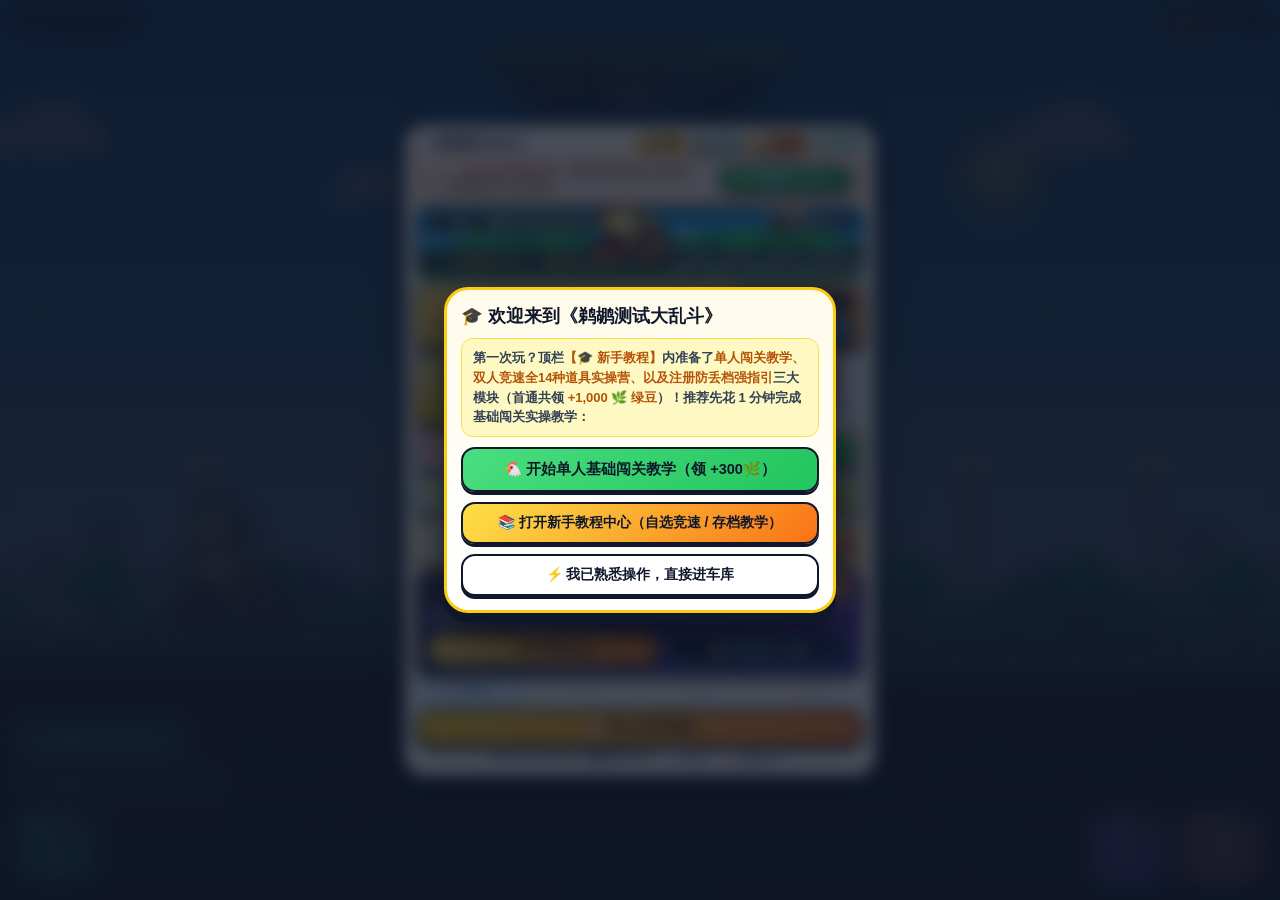
<file: index.html>
<!DOCTYPE html>
<html lang="zh-CN">
<head>
  <meta charset="UTF-8" />
  <meta name="viewport" content="width=device-width, initial-scale=1.0, maximum-scale=1.0, user-scalable=no, viewport-fit=cover" />
  <meta name="apple-mobile-web-app-capable" content="yes" />
  <meta name="apple-mobile-web-app-status-bar-style" content="black-translucent" />
  <title>鹈鹕测试大乱斗</title>
  <link rel="icon" type="image/png" href="[data-uri]" />
  <link rel="stylesheet" href="/css/style.css?v=9.0.1" />
</head>
<body>
  <div id="appStage">
  <canvas id="gameCanvas"></canvas>
  <div id="hurtOverlay"></div>
  <div id="toastPill">🐔 鹈鹕测试大乱斗！</div>
  <div class="gh-ingame-mark">GitHub @Lilywittt · 鹈鹕测试大乱斗</div>

  <!-- TOP HUD: Primary Single-Life Distance + Prominent Centered Hero HP Bar -->
  <div class="hud-container">
    <div class="hud-top">
      <div class="hud-pill">
        <span class="bean-count">🌿<span id="runBeansText">0</span></span>
        <span class="speed-tag" id="speedText">1.0x⚡</span>
        <span style="font-size:10px;color:#94a3b8;font-weight:700;">总程<span id="distText">0</span>m</span>
      </div>
      <div class="hud-right-btns">
        <button class="icon-pill-btn mobile-orient-btn" id="hudOrientBtn" type="button" title="切换横屏/竖屏版本">🔄 横屏</button>
        <button class="icon-pill-btn" id="pauseBtn">⏸️ 暂停</button>
        <button class="icon-pill-btn" id="soundBtn">🔊</button>
      </div>
    </div>

    <!-- Large Top-Center Hero HP Bar + Prominent Single-Life Challenge Tracker -->
    <div class="hp-center-row">
      <div class="hp-bar-box" id="hpBarBox">
        <div class="hp-trail-fill" id="hpTrailFill"></div>
        <div class="hp-main-fill" id="hpMainFill"></div>
        <span class="hp-bar-txt" id="hpText">❤️ 生命 100 / 100 HP</span>
      </div>
      <span class="shield-tag" id="shieldText"></span>
    </div>

    <div class="single-hud-row" id="singleHudRow">
      <div class="single-hud-pill" id="singleChallengePill">
        <span>🏃 本命 <strong id="singleDistText">0</strong>m</span>
        <span class="single-hud-sep">|</span>
        <span id="singleTargetHud">🏆 最高 0m</span>
      </div>
      <span class="threat-hud-badge" id="threatHudBadge">🟢 热身 1.0x</span>
    </div>

    <div class="fever-row" id="feverRow">
      <div class="super-bar-wrap">
        <div class="super-bar-fill" id="superBarFill"></div>
        <div class="super-bar-lbl" id="superBarLbl">🌈 超级奖励 0%</div>
      </div>
      <div class="combo-tag hidden" id="comboTag">x3</div>
    </div>

    <!-- PARTY RACE DUAL-RACER LIVE PROGRESS TRACK BAR -->
    <div class="party-prog-hud hidden" id="partyProgressHud">
      <div class="party-prog-top">
        <span class="party-rank-pill" id="partyPlaceBadge">🥇 1st</span>
        <span class="party-time-pill" id="partyTimeTxt">00:00.0</span>
      </div>
      <div class="party-track-bar-row">
        <span class="party-end-lbl">0</span>
        <div class="party-track-rail">
          <div class="party-track-fill" id="partyTrackMeFill"></div>
          <div class="party-racer-pin rival-pin" id="partyRivalPin" style="left:0%;">
            <span id="partyRivalPinIco">🐔</span>
          </div>
          <div class="party-racer-pin me-pin" id="partyMePin" style="left:0%;">
            <span id="partyMePinIco">🐥</span>
          </div>
        </div>
        <span class="party-end-lbl finish" id="partyFinishLbl">🏁</span>
      </div>
    </div>

    <div class="buff-strip" id="buffStrip"></div>

    <div class="boss-panel hidden" id="bossHud">
      <span class="boss-tier-tag" id="bossTierTag">初阶</span>
      <span class="boss-nm" id="bossNameText">🐔 叮咚鸡</span>
      <div class="boss-hp-bg"><div class="boss-hp-fill" id="bossHpFill"></div></div>
      <span class="boss-hp-num" id="bossHpNum">190</span>
    </div>
  </div>

  <!-- Optional 1-Tap Head-Start Rocket Buttons at Run Start -->
  <div id="quickDashWrap" class="hidden">
    <button class="dash-pill" id="inRunDash400">🚀 开局冲400m (1000🌿)</button>
    <button class="dash-pill" id="inRunDash800">☄️ 开局冲800m (2000🌿)</button>
  </div>

  <!-- PROGRESSIVE STEP-BY-STEP FREEZE-FRAME TUTORIAL COACH HUD (v8.4) -->
  <div id="tutorialCoachHud" class="tutorial-coach-hud hidden">
    <div class="tut-coach-top">
      <div style="display:flex;align-items:center;gap:7px;flex-wrap:wrap;">
        <span class="tut-step-badge" id="tutStepBadge">🎓 基础教学 1/7</span>
        <span class="tut-pause-pill hidden" id="tutPauseBadge">⏸️ 画面已暂停 · 按提示操作继续</span>
      </div>
      <button class="tut-skip-btn" id="tutSkipRunBtn" type="button">⏭️ 退出教程</button>
    </div>
    <div class="tut-coach-title" id="tutCoachTitleTxt">认识自动骑行与一段起跳</div>
    <div class="tut-coach-main" id="tutCoachMainTxt">小车会自动向前行驶，遇到障碍按【空格键 / 起跳】跃过！</div>
    <div class="tut-action-cta" id="tutCoachActionCta">👉 请按键盘 【空格键】 或点击左下角 【⬆️ 起跳】</div>
    <div class="tut-mastery-row hidden" id="tutMasteryRow">
      <button class="tut-replay-btn" id="tutReplayStepBtn" type="button">🔄 再练一次本节道具</button>
      <button class="tut-next-step-btn" id="tutNextStepBtn" type="button">✅ 已掌握 · 进入下一节 ▶ <kbd class="pc-key-inline">回车</kbd></button>
    </div>
    <div class="tut-dots-row" id="tutDotsRow">
      <span class="tut-dot active" id="tutDot1"></span>
      <span class="tut-dot" id="tutDot2"></span>
      <span class="tut-dot" id="tutDot3"></span>
      <span class="tut-dot" id="tutDot4"></span>
      <span class="tut-dot" id="tutDot5"></span>
      <span class="tut-dot" id="tutDot6"></span>
      <span class="tut-dot" id="tutDot7"></span>
      <span class="tut-dot" id="tutDot8"></span>
      <span class="tut-dot" id="tutDot9"></span>
      <span class="tut-dot" id="tutDot10"></span>
    </div>
  </div>

  <!-- CLEAN CONTROLS: Left = 🧰 急救包 + ☄️ 按住无敌冲刺(Shift) + ⬆️ 起跳 | Right = ✨ 天赋技能 + 🐔 铁山靠 -->
  <div class="controls-layer">
    <div class="ctrl-left">
      <div class="ctrl-left-col">
        <button class="medkit-btn" id="hudHealBtn" title="5000绿豆紧急回100血 (每局限3次 · 电脑快捷键 H)">
          <span>🧰</span>
          <span id="hudHealLbl">急救包 +100 (3/3)</span>
          <kbd class="pc-key-inline">H</kbd>
        </button>
        <button class="hyper-hold-btn" id="hyperDashBtn" title="电脑端可按住 Shift 触发">
          <div class="hyper-fill-bar" id="hyperFillBar"></div>
          <span class="hyper-txt" id="hyperDashLbl">☄️ 超级霸王究极冲刺 (1.0/3)</span>
          <kbd class="pc-key-inline">Shift</kbd>
        </button>
        <button class="party-stamina-btn hidden" id="partyStaminaBtn" type="button" title="按住超级冲刺 (电脑端可按住 Shift)">
          <div class="party-stamina-fill" id="partyStaminaFill"></div>
          <span class="party-stamina-txt" id="partyStaminaLbl">☄️ 按住超级冲刺</span>
          <kbd class="pc-key-inline">Shift</kbd>
        </button>
        <button class="act-btn btn-jump" id="jumpBtn" title="电脑端：空格 / W / ↑">
          <kbd class="pc-key-cap">空格</kbd>
          <span class="btn-icon" id="jumpIcon"><svg width="26" height="26" viewBox="0 0 24 24" fill="none" style="display:block;filter:drop-shadow(0 2px 1px rgba(15,23,42,0.65));"><path d="M12 3L4 12h5v8h6v-8h5L12 3z" fill="#ffffff" stroke="#0f172a" stroke-width="2.2" stroke-linejoin="round"/></svg></span>
          <span class="btn-lbl" id="jumpLbl">起跳</span>
        </button>
      </div>
    </div>

    <div class="ctrl-right">
      <div class="ctrl-right-main">
        <button class="act-btn btn-skill" id="skillBtn" title="电脑端：鼠标右键 / K">
          <kbd class="pc-key-cap">右键</kbd>
          <div class="cd-shade" id="skillCdShade"></div>
          <div class="ammo-bar" id="skillFuelBar"></div>
          <span class="btn-sub-icon" id="skillIcon">🔥</span>
          <span class="btn-lbl" id="skillLbl">超长喷火</span>
        </button>
        <button class="act-btn btn-action" id="actionBtn" title="电脑端：鼠标左键 / J">
          <kbd class="pc-key-cap">左键</kbd>
          <div class="ammo-bar" id="ammoBar"></div>
          <span class="btn-icon" id="actionIcon">🐔</span>
          <span class="btn-lbl" id="actionLbl">铁山靠</span>
        </button>
      </div>
    </div>
  </div>

  <!-- PARTY RACE 2-SLOT MEME ITEM BAR + IN-RACE OVERLAYS -->
  <div id="partyItemBar" class="party-item-bar hidden">
    <button class="party-slot-btn empty" id="partySlot0" type="button" title="电脑快捷键：1 或 Q">
      <span class="pslot-key">1/Q</span>
      <span class="pslot-ico" id="partySlot0Ico">🎁</span>
      <span class="pslot-nm" id="partySlot0Nm"></span>
    </button>
    <button class="party-slot-btn empty" id="partySlot1" type="button" title="电脑快捷键：2 或 E">
      <span class="pslot-key">2/E</span>
      <span class="pslot-ico" id="partySlot1Ico">🎁</span>
      <span class="pslot-nm" id="partySlot1Nm"></span>
    </button>
  </div>

  <div id="partyCountdownOverlay" class="party-countdown-box hidden">
    <div class="party-cd-num" id="partyCdNum">3</div>
  </div>

  <!-- EARLY-FINISHER LIVE RIVAL SPECTATOR BROADCAST BAR (v9.0) -->
  <div id="partySpectatorHud" class="party-spectator-hud hidden">
    <div class="psh-top">
      <span class="psh-champ" id="partySpecChampBadge">🥇 你已第1名冲线！</span>
      <span class="psh-live-tag">🔴 正在实时观战对手</span>
    </div>
    <div class="psh-status" id="partySpecStatusTxt">🏃 对手正在全力蹬车追赶中……</div>
    <div class="psh-actions">
      <button class="psh-btn" id="partySpecOpenPodiumBtn" type="button">🏆 查看结算榜</button>
      <button class="psh-btn primary hidden" id="partySpecTutDoneBtn" type="button">🎉 完成观战毕业（领 +500🌿）</button>
    </div>
  </div>

  <div id="partyAttackBanner" class="party-attack-banner hidden"></div>

  <div id="partyLawyerOverlay" class="party-lawyer-seal hidden">
    <div class="lawyer-paper">
      <div class="lawyer-main-txt">📜 律师函警告<br/><span>你干嘛~</span></div>
      <div class="lawyer-red-stamp">禁止超车</div>
    </div>
  </div>

  <!-- GARAGE HUB OVERLAY -->
  <div class="overlay" id="hubOverlay">
    <div class="hub-card">
      <div class="hub-head">
        <span class="hub-logo" id="hubTitleText">🦩 鹈鹕测试大乱斗</span>
        <div class="hub-head-right">
          <button class="cloud-pill-btn mobile-orient-btn orient-hub-pill" id="hubOrientBtn" type="button" title="手动切换手机横屏/竖屏版本">🔄 横屏</button>
          <button class="cloud-pill-btn tut-hub-pill" id="hubTutorialBtn" type="button" title="打开新手教程中心（闯关/双人竞速全道具/注册存档）">🎓 教程</button>
          <button class="cloud-pill-btn" id="hubShareBtn" style="background:#dcfce7;color:#166534;">📤 分享</button>
          <button class="cloud-pill-btn" id="hubAccountBtn">☁️ 存档</button>
          <span class="wallet-chip" id="hubWalletChip" title="当前绿豆余额">🌿 <span id="walletText">0</span></span>
          <button class="recharge-pill-btn hidden-block" id="hubRechargeBtn">💎 充值</button>
        </div>
      </div>

      <!-- STRONG ANTI-DATA-LOSS GUIDANCE BAR FOR UNBOUND GUESTS -->
      <div class="guest-bind-strong-bar hidden-block" id="guestBindStrongBanner">
        <div class="gbs-left">
          <span class="gbs-dot"></span>
          <span class="gbs-txt">⚠️ <b>当前为临时游客存档</b>（清缓存或换设备会丢进度）· 10秒绑账号永久防丢档！</span>
        </div>
        <button class="gbs-cta" id="guestBindGuideBtn" type="button">🔐 引导绑号 (+200🌿)</button>
      </div>

      <!-- Live Sculpted 2.5D Hero & Bike Preview + Headphone Tip -->
      <div class="preview-box">
        <canvas id="hubPreviewCanvas"></canvas>
        <span class="earphone-tip-tag">🎧 小贴士：佩戴耳机游戏体验更佳</span>
        <span class="best-tag" id="bestDistLabel">🏆 单命 0m</span>
        <span class="preview-tag" id="heroPerkTag">🐉 近战[铁山靠] · 大招[超长喷火]</span>
      </div>

      <!-- PRIMARY COMPETITIVE METRIC: Single-Life Survival Best Record + Global Server Leaderboard -->
      <div class="single-rec-hub-bar" id="singleRecHubBar">
        <div class="srh-left">
          <span class="srh-trophy">🏆</span>
          <div>
            <div class="srh-lbl">单次生命最远挑战纪录</div>
            <div class="srh-val" id="hubSingleBestVal">0 m</div>
          </div>
        </div>
        <div class="srh-actions">
          <span class="srh-right" id="hubSingleGoalTag">🎯 目标250m</span>
          <button class="rank-open-pill" id="hubRankOpenBtn">🌏 全服排行</button>
        </div>
      </div>

      <div class="hero-strip" id="heroStrip"></div>

      <!-- Character Max-HP Upgrade Bar -->
      <div class="hero-hp-bar">
        <span class="hero-hp-info" id="heroHpInfo">❤️ 大头奶龙 Lv1 · 血量上限 78 HP</span>
        <button class="hero-hp-up-btn" id="heroHpUpBtn">⬆️ 升至94HP (1000🌿)</button>
      </div>

      <!-- Permanent Green-Bean Talent Tree Entry Bar -->
      <div class="talent-hub-bar" id="talentHubBar">
        <div class="thb-left">
          <span class="thb-title">🌟 绿豆永久天赋</span>
          <span class="thb-sub" id="talentHubSummary">🌈充能+0% · ❤️血限+0% · 💚回血0/5s</span>
        </div>
        <button class="talent-open-btn" id="talentOpenBtn" type="button">➕ 点天赋</button>
      </div>

      <!-- Collapsible Prop Duration, Hyper-Dash & Pre-Run Boost Shop Bar -->
      <div class="talent-hub-bar prop-shop-hub-bar" id="propShopHubBar">
        <div class="thb-left">
          <span class="thb-title">🛒 道具强化与冲刺商城</span>
          <span class="thb-sub" id="propShopHubSummary">☄️霸王冲刺 1.0/3 · 4种道具时长 · 开局/死亡冲刺</span>
        </div>
        <button class="talent-open-btn prop-shop-open-btn" id="propShopOpenBtn" type="button">🛍️ 逛商城</button>
      </div>

      <!-- FEATURED ONLINE 2-PLAYER PVP RACE SHOWCASE CARD -->
      <div class="pvp-hub-promo-card" id="pvpHubPromoCard">
        <div class="pvp-promo-head">
          <span class="pvp-promo-title">⚔️ 双人实时 PvP 互坑竞速</span>
          <span class="pvp-promo-badge">🔥 联机新模式</span>
        </div>
        <div class="pvp-promo-desc">
          3.5km 同屏飙车 · 3D 弹力麻花绳拉扯 · 右上角 60 帧实时偷看对手破防小窗 · 泥头车/少林钟/奶蛙群互砸，夺冠立得 <b>+500🌿</b>！
        </div>
        <div class="pvp-promo-btns">
          <button class="pvp-quick-cta" id="pvpHubQuickMatchBtn" type="button">⚡ 立即匹配对战</button>
          <button class="pvp-lobby-cta" id="partyOpenBtn" type="button">🏠 好友创房 / 选角</button>
        </div>
      </div>

      <!-- Secondary Low-Emphasis Checkpoint Selector -->
      <div class="cp-strip" id="cpStrip"></div>

      <div class="btn-row">
        <button class="launch-btn" id="launchBtn">🐔 单人无尽闯关</button>
      </div>
      <div class="gh-hub-mark">
        <a href="https://github.com/Lilywittt" target="_blank" rel="noopener">GitHub @Lilywittt · 鹈鹕测试大乱斗</a>
        <div style="display:flex;gap:5px;align-items:center;">
          <button class="biz-mini-btn" id="hubDonateMiniBtn">☕ 打赏</button>
          <button class="biz-mini-btn" id="contactOpenBtn">🤝 商务合作</button>
        </div>
      </div>
    </div>
  </div>

  <!-- IN-GAME PAUSE MODAL (Includes In-Run Emergency Hyper-Dash Shop!) -->
  <div class="overlay hidden" id="pauseOverlay">
    <div class="modal-card">
      <div class="modal-head">
        <span class="modal-title" id="pauseModalTitle">⏸️ 游戏暂停</span>
        <button class="close-x-btn" id="pauseCloseX">✕</button>
      </div>
      <div class="pause-stat-bar">
        <span id="pauseDistStat">🏃 本命 0m</span>
        <span style="display:flex;align-items:center;gap:6px;">
          <span id="pauseBeanStat">🌿 钱包 0</span>
          <button class="recharge-mini-pill hidden-block" id="pauseRechargeBtn">💎 充值</button>
        </span>
      </div>

      <!-- In-Run HP Heal Supply (5000🌿 -> +100HP, max 3/run) -->
      <div class="pause-hyper-shop" style="border-color:#4ade80;">
        <div class="phs-top" style="color:#4ade80;">
          <span class="phs-title">💊 急救回血补给 (+100 HP)</span>
          <span class="phs-stock" id="pauseHealStock">本局剩 3/3</span>
        </div>
        <button class="pause-btn primary" id="pauseBuyHealBtn">💚 立即回100血 (5000🌿)</button>
      </div>

      <!-- In-Run Hyper Dash Emergency Purchase Box -->
      <div class="pause-hyper-shop" id="pauseHyperShopBox">
        <div class="phs-top">
          <span class="phs-title">☄️ 超级霸王究极冲刺补给</span>
          <span class="phs-stock" id="pauseHyperStock">库存 1.0/3</span>
        </div>
                <button class="pause-btn warn" id="pauseBuyHyperBtn">➕ 立即购买1个 (10000🌿)</button>
      </div>

      <button class="pause-btn primary" id="pauseResumeBtn">▶️ 继续游戏</button>
      <button class="pause-btn warn" id="pauseRestartBtn">🔄 重新开始</button>
      <button class="pause-btn" id="pauseExitBtn">🏠 结算退出</button>
    </div>
  </div>

  <!-- SINGLE-LIFE SURVIVAL SETTLEMENT + 1-PER-RUN SHARE-TO-REVIVE MODAL -->
  <div class="overlay hidden" id="gameOverOverlay">
    <div class="modal-card">
      <div class="modal-head">
        <span class="modal-title">🏁 单次生命挑战结算</span>
        <button class="close-x-btn" id="goCloseTopBtn" type="button" title="返回车库">🏠</button>
      </div>

      <div class="go-record-box">
        <div style="font-size:11.5px;font-weight:900;color:#475569;">本次生命耗尽前狂飙距离</div>
        <div class="go-big-dist" id="goSingleDistTxt">0 m</div>
        <div class="go-rec-badge" id="goRecordBadge">🏆 历史单命最高：0m</div>
        <div class="go-prog-track">
          <div class="go-prog-fill" id="goRecordBar"></div>
        </div>
        <button class="rank-open-pill" id="goRankOpenBtn" style="margin-top:7px;">🌏 查看全服排行榜 · 上传成绩</button>
      </div>

      <div class="pause-stat-bar">
        <span id="goBeansEarned">🌿 本局 +0</span>
        <span id="goBossKills">⚔️ 击败首领 0</span>
      </div>

      <div class="death-recap-box" id="goDeathRecapBox">
        <div class="drb-cause" id="goDeathCauseTxt">💀 终结原因：赛道冲撞</div>
        <div class="drb-tip" id="goDeathTipTxt">💡 提示：善用铁山靠可撞飞护盾怪并弹反飞行物！</div>
      </div>

      <div class="go-btn-row" id="goDeathDashRow" style="margin-bottom:2px;">
        <button class="pause-btn" id="goDeath400Btn" style="background:#fee2e2;color:#991b1b;font-size:11.5px;">🔥 死亡冲400m (1000🌿)</button>
        <button class="pause-btn" id="goDeath800Btn" style="background:#fecaca;color:#7f1d1d;font-size:11.5px;">💀 死亡冲800m (2000🌿)</button>
      </div>

      <!-- Simple Clean Share-Image-or-Link-to-Revive (Zero Redirects, Zero Detection Hassle!) -->
      <div class="revive-share-card" id="reviveShareCard" style="padding:8px 10px;">
        <button class="pause-btn primary" id="goOpenShareBtn">🎁 分享图片/链接 · 满血复活</button>
      </div>

      <div class="revive-used-note hidden-block" id="reviveUsedNote">
        🔒 本局免费分享复活机会已使用 (1/1)
      </div>

      <div class="go-btn-row">
        <button class="pause-btn warn" id="goRetryBtn" style="position:relative;">🔄 再战一局 <kbd class="pc-key-inline">空格</kbd></button>
        <button class="pause-btn" id="goHubBtn">🏠 返回车库升级</button>
      </div>
    </div>
  </div>

  <!-- CLOUD ACCOUNT SAVE + AUTHOR TIPPING MODAL -->
  <div class="overlay hidden" id="authOverlay">
    <div class="modal-card">
      <div class="modal-head">
        <span class="modal-title" id="authModalTitle">☁️ 账密云存档</span>
        <button class="close-x-btn" id="authCloseBtn">✕</button>
      </div>

      <div id="authGuestBox" style="display:flex;flex-direction:column;gap:8px;">
        <div class="auth-sub">默认自动本地存档 · 绑定账密可跨设备精准同步资源与等级</div>
        <input type="text" id="authHpTrap" tabindex="-1" autocomplete="off" style="position:absolute;left:-9999px;width:1px;height:1px;opacity:0;" />
        <input class="auth-input" id="authUserInp" type="text" maxlength="20" autocomplete="username" placeholder="账号 (2~20位，不可重复)" />
        <input class="auth-input" id="authPassInp" type="password" maxlength="64" autocomplete="current-password" placeholder="密码 (4位以上)" />
        <div class="auth-msg" id="authMsg"></div>
        <button class="pause-btn primary" id="authRegisterBtn">✨ 注册并保存当前进度</button>
        <button class="pause-btn warn" id="authLoginBtn">🔑 登录读取云端存档</button>
      </div>

      <div id="authUserBox" class="hidden-block" style="display:flex;flex-direction:column;gap:9px;">
        <div class="pause-stat-bar" style="flex-direction:column;gap:4px;text-align:center;">
          <div id="authCurrentUserLbl" style="font-size:14.5px;">👤 账号：-</div>
          <div id="authCloudSummary" style="font-size:11px;color:#15803d;">☁️ 自动云端同步已开启</div>
          <div id="authVaultNote" style="font-size:10.5px;color:#0369a1;font-weight:800;">🛡️ 云端滚动多版本防丢档保护已启用</div>
        </div>
        <div class="auth-msg ok" id="authLoggedMsg"></div>
        <button class="pause-btn primary" id="authSyncNowBtn">☁️ 立即同步到云端</button>
        <button class="pause-btn" id="authLogoutBtn">🚪 退出账号 (切回游客)</button>
      </div>

      <button class="donate-entry-btn" id="donateOpenBtn">☕ 觉得好玩？打赏支持作者</button>

      <div id="donateBox" class="hidden-block" style="display:flex;flex-direction:column;gap:8px;">
        <div class="donate-tabs">
          <button class="donate-tab active-ali" id="donateAlipayTab">💙 支付宝收款码</button>
          <button class="donate-tab" id="donateWechatTab">💚 微信收款码</button>
        </div>
        <div class="donate-qr-wrap">
          <img class="donate-qr-img" id="donateQrImg" src="/assets/pay_alipay.jpg" alt="作者收款码" />
        </div>
        <div class="auth-sub" style="text-align:center;">长按保存或扫码打赏 · 感谢支持独立开发 ❤️</div>
        <button class="pause-btn" id="donateBackBtn">← 返回云存档</button>
      </div>
    </div>
  </div>

  <!-- BUSINESS COOPERATION / CONTACT AUTHOR MODAL -->
  <div class="overlay hidden" id="contactOverlay">
    <div class="modal-card">
      <div class="modal-head">
        <span class="modal-title">🤝 商务合作 · 联系作者</span>
        <button class="close-x-btn" id="contactCloseBtn">✕</button>
      </div>
      <div class="contact-mail-row">
        <span>📧 skybluellw@qq.com</span>
        <button class="copy-mini-btn" id="copyMailBtn">复制邮箱</button>
      </div>
      <div class="donate-qr-wrap">
        <img class="donate-qr-img" style="max-width:210px;max-height:210px;" src="/assets/contact_wechat_qr.png" alt="作者微信二维码" />
      </div>
      <div class="auth-sub" style="text-align:center;">微信扫一扫添加作者 · 欢迎商务合作与交流</div>
    </div>
  </div>

  <!-- GLOBAL SERVER SINGLE-LIFE LEADERBOARD MODAL -->
  <div class="overlay hidden" id="rankOverlay">
    <div class="modal-card rank-modal-card">
      <div class="modal-head">
        <span class="modal-title">🌏 全服单命挑战榜</span>
        <div style="display:flex;gap:6px;">
          <button class="copy-mini-btn" id="rankRefreshBtn">🔄 刷新</button>
          <button class="close-x-btn" id="rankCloseBtn">✕</button>
        </div>
      </div>
      <div class="rank-me-bar" id="rankMeSummary">🏆 我的单命最高：0m · 暂未上榜</div>
      <div class="rank-submit-row" id="rankNickRow">
        <input class="auth-input rank-nick-inp" id="rankNickInp" type="text" maxlength="14" placeholder="输入上榜昵称 (2~14字)" />
        <button class="rank-up-btn" id="rankSubmitBtn">⬆️ 上传成绩</button>
      </div>
      <div class="rank-list-box" id="rankListBox">
        <div class="rank-empty">⏳ 正在加载全服榜单...</div>
      </div>
    </div>
  </div>

  <!-- PERMANENT GREEN-BEAN TALENT UPGRADE MODAL -->
  <div class="overlay hidden" id="talentOverlay">
    <div class="modal-card" style="max-width:386px;">
      <div class="modal-head">
        <span class="modal-title">🌟 绿豆永久天赋</span>
        <div style="display:flex;gap:6px;align-items:center;">
          <span class="wallet-chip">🌿 <span id="talentWalletTxt">0</span></span>
          <button class="recharge-mini-pill hidden-block" id="talentRechargeBtn">💎 充值</button>
          <button class="close-x-btn" id="talentCloseBtn">✕</button>
        </div>
      </div>
      <div class="talent-list-box" id="talentListBox"></div>
    </div>
  </div>

  <!-- COLLAPSIBLE PROP UPGRADE, HYPER-DASH & PRE-RUN BOOST SHOP MODAL -->
  <div class="overlay hidden" id="propShopOverlay">
    <div class="modal-card" style="max-width:396px;gap:9px;">
      <div class="modal-head">
        <span class="modal-title">🛒 道具强化与冲刺商城</span>
        <div style="display:flex;gap:6px;align-items:center;">
          <span class="wallet-chip">🌿 <span id="propShopWalletTxt">0</span></span>
          <button class="recharge-mini-pill hidden-block" id="propShopRechargeBtn" type="button">💎 充值</button>
          <button class="close-x-btn" id="propShopCloseBtn" type="button">✕</button>
        </div>
      </div>
      <div class="shop-grid" id="shopGrid"></div>
      <div class="hyper-shop-bar" id="hyperShopBar">
        <div class="hsb-info">
          <span class="hsb-title">☄️ 超级霸王究极冲刺</span>
          <span class="hsb-stock" id="hyperStockTxt">库存 1.0 / 3 个</span>
        </div>
        <button class="hsb-buy-btn" id="hyperBuyBtn" type="button">➕ 购入1个 (10000🌿)</button>
      </div>
      <div style="font-size:11px;font-weight:900;color:#475569;margin-top:2px;">🚀 单人闯关开局 / 死亡冲刺道具（点击勾选，开局自动生效）</div>
      <div class="boost-row">
        <div class="boost-card" id="preBoost400">
          <span>🚀 开局冲400m</span>
          <span style="color:#15803d;">1000🌿</span>
        </div>
        <div class="boost-card" id="preBoost800">
          <span>☄️ 开局冲800m</span>
          <span style="color:#15803d;">2000🌿</span>
        </div>
      </div>
      <div class="boost-row">
        <div class="boost-card" id="preDeathBoost400">
          <span>🔥 死亡冲400m</span>
          <span style="color:#b91c1c;">1000🌿</span>
        </div>
        <div class="boost-card" id="preDeathBoost800">
          <span>💀 死亡冲800m</span>
          <span style="color:#b91c1c;">2000🌿</span>
        </div>
      </div>
      <button class="pause-btn primary" id="propShopDoneBtn" type="button">✅ 选好了，返回车库</button>
    </div>
  </div>

  <!-- GREEN-BEAN RECHARGE / TOP-UP MALL MODAL (1 RMB = 1000 Beans + Progressive Bonus Tiers) -->
  <div class="overlay hidden" id="rechargeOverlay">
    <div class="modal-card recharge-modal-card">
      <div class="modal-head">
        <span class="modal-title">💎 绿豆充值商城</span>
        <div style="display:flex;gap:6px;align-items:center;">
          <span class="wallet-chip">🌿 <span id="rechargeWalletTxt">0</span></span>
          <button class="copy-mini-btn" id="rechargeHistoryToggleBtn">📜 账单</button>
          <button class="close-x-btn" id="rechargeCloseBtn">✕</button>
        </div>
      </div>

      <!-- Account Binding / First-Top-Up Status Banner -->
      <div class="recharge-acct-bar" id="rechargeAcctBar">
        <span id="rechargeAcctTxt">👤 校验账号状态中...</span>
        <button class="copy-mini-btn hidden-block" id="rechargeGoLoginBtn">🔑 登录绑定</button>
      </div>
      <div class="recharge-first-banner" id="rechargeFirstBanner">
        🎁 账号首充特权：首次任意档位充值额外狂送 <b>+2,000 🌿</b>！
      </div>

      <!-- View 1: 6-Tier Selection Shop -->
      <div id="rechargeShopView" style="display:flex;flex-direction:column;gap:8px;">
        <div class="recharge-grid" id="rechargeGrid"></div>

        <div class="pay-channel-row">
          <button class="pay-chan-btn active-wx" id="payChanWechatBtn" type="button">💚 微信支付</button>
          <button class="pay-chan-btn" id="payChanAlipayBtn" type="button">💙 支付宝</button>
        </div>

        <button class="recharge-submit-btn" id="rechargeSubmitBtn" type="button">
          ⚡ 立即充值 ¥6 · 立得 8,800 🌿
        </button>
        <div class="recharge-safe-note" id="rechargeSafeNote">
          🔒 服务端权威验签入账 · 1元=1000绿豆基准 · 永久绑定云端账号
        </div>
      </div>

      <!-- View 2: Live Order Checkout Cashier -->
      <div id="rechargeCheckoutView" class="hidden-block" style="display:flex;flex-direction:column;gap:8px;">
        <div class="cashier-box">
          <div class="cashier-top-row">
            <span class="cashier-chan-tag" id="cashierChanTag">💚 微信 / 💙 支付宝 扫码收银台</span>
            <span class="cashier-timer" id="cashierTimerTxt">⏳ 20:00</span>
          </div>
          <div class="cashier-price" id="cashierPriceTxt">¥6.00</div>
          <div class="cashier-grant" id="cashierGrantTxt">预计到账：8,800 🌿（含首充 +2,000🌿）</div>
          <img id="cashierRealQrImg" class="cashier-qr-canvas" alt="微信/支付宝扫码支付二维码" />
          <canvas id="cashierQrCanvas" width="156" height="156" class="cashier-qr-canvas hidden-block"></canvas>
          <div class="cashier-oid" id="cashierOrderIdTxt">订单号：-</div>
        </div>
        <div class="auth-msg" id="cashierStatusMsg">📱 请用手机【微信 / 支付宝】扫上方二维码付款（请勿改动备注单号），付完约 2 秒自动到账！</div>
        <a class="pause-btn primary" id="rechargeOpenWebPayBtn" href="#" target="_blank" rel="noopener" style="text-align:center;text-decoration:none;display:block;">
          🚀 或点击打开收银台网页直接支付
        </a>
        <button class="pause-btn primary hidden-block" id="rechargeSandboxPayBtn" type="button">
          🧪 测试服沙盒：一键模拟支付成功回调
        </button>
        <div class="go-btn-row">
          <button class="pause-btn warn" id="rechargeCheckStatusBtn" type="button">🔄 我已付款 · 立即核验入账</button>
          <button class="pause-btn" id="rechargeCancelOrderBtn" type="button">✕ 取消返回</button>
        </div>
      </div>

      <!-- View 3: Order History Ledger -->
      <div id="rechargeHistoryView" class="hidden-block" style="display:flex;flex-direction:column;gap:8px;">
        <div class="rank-me-bar" id="rechargeHistorySummary">📊 累计充值 0 笔 · 共 ¥0.00 · 累计获豆 0 🌿</div>
        <div class="rank-list-box" id="rechargeHistoryList" style="max-height:240px;">
          <div class="rank-empty">暂无充值记录</div>
        </div>
        <button class="pause-btn" id="rechargeBackToShopBtn" type="button">← 返回充值商城</button>
      </div>
    </div>
  </div>

  <!-- CLEAN MINIMALIST IN-PAGE SHARE MODAL (Supports BOTH Poster Image & Direct Link!) -->
  <div class="overlay hidden" id="shareOverlay">
    <div class="modal-card" style="max-width:356px;background:#ffffff;border:1px solid #e5e7eb;box-shadow:0 18px 45px rgba(15,23,42,0.32);padding:18px 16px;gap:11px;">
      <div class="modal-head" style="border-bottom:none;padding-bottom:0;">
        <span class="modal-title" style="font-size:15px;color:#0f172a;">📤 分享《鹈鹕测试大乱斗》</span>
        <button class="close-x-btn" id="shareCloseBtn">✕</button>
      </div>
      <div style="width:100%;max-width:268px;margin:0 auto;border-radius:16px;overflow:hidden;border:1px solid #f1f5f9;background:#ffffff;">
        <img id="inPageSharePosterImg" src="/assets/promo_card.svg?v=6.2" alt="鹈鹕测试大乱斗二维码分享图" style="width:100%;height:auto;display:block;" />
      </div>
      <div id="shareSavedHint" style="font-size:12px;font-weight:700;color:#16a34a;text-align:center;min-height:16px;"></div>
      <div class="share-btn-grid">
        <button class="pause-btn primary" id="shareSaveImgBtn">🖼️ 保存分享图</button>
        <button class="pause-btn" id="shareCopyLinkBtn" style="background:#0ea5e9;color:#ffffff;">🔗 复制链接</button>
      </div>
      <button class="pause-btn warn hidden-block" id="shareReviveReadyBtn">▶️ 点击开始复活</button>
    </div>
  </div>

  <!-- ONLINE MULTIPLAYER PARTY RACE LOBBY MODAL (CLEAN & MINIMALIST) -->
  <div class="overlay hidden" id="partyLobbyOverlay">
    <div class="modal-card party-modal-card">
      <div class="modal-head">
        <span class="modal-title">🎉 联机竞速</span>
        <button class="close-x-btn" id="partyLobbyCloseBtn" type="button">✕</button>
      </div>

      <div class="party-id-row">
        <span class="party-acct-badge" id="partyAccountBadge">👤 游客</span>
        <input class="auth-input party-nick-inp" id="partyNickInp" type="text" maxlength="14" placeholder="昵称" />
      </div>

      <div class="party-hero-picker" id="partyHeroPicker"></div>

      <div id="partyLobbyEntryView" style="display:flex;flex-direction:column;gap:8px;">
        <button class="party-main-cta" id="partyQuickMatchBtn" type="button">⚡ 快速匹配</button>
        <button class="party-bot-cta" id="partyInstantBotBtn" type="button">🤖 人机开跑</button>
        <div class="party-room-split">
          <div class="party-join-box">
            <input class="auth-input party-code-inp" id="partyCreateCodeInp" type="text" maxlength="8" placeholder="自定房号(选填)" />
            <button class="party-create-btn" id="partyCreateRoomBtn" type="button">🏠 创房</button>
          </div>
          <div class="party-join-box">
            <input class="auth-input party-code-inp" id="partyJoinCodeInp" type="text" maxlength="8" placeholder="输入房号" />
            <button class="party-join-btn" id="partyJoinRoomBtn" type="button">加入</button>
          </div>
        </div>
      </div>

      <div id="partyLobbyWaitView" class="hidden-block" style="display:flex;flex-direction:column;gap:9px;">
        <div class="party-code-banner">
          <div class="party-code-big" id="partyWaitCodeTxt">----</div>
          <div style="display:flex;gap:6px;align-items:center;">
            <button class="copy-mini-btn party-link-copy-btn" id="partyCopyLinkBtn" type="button">🔗 复制邀战链接</button>
            <button class="copy-mini-btn" id="partyCopyCodeBtn" type="button">📋 房号</button>
          </div>
        </div>

        <div class="party-vs-grid">
          <div class="party-racer-card me" id="partyWaitMeCard">
            <div class="prc-ico" id="partyWaitMeIco">🐉</div>
            <div class="prc-nm" id="partyWaitMeNm">我</div>
            <div class="prc-st" id="partyWaitMeSt">⏳ 未准备</div>
          </div>
          <div class="party-vs-badge">VS</div>
          <div class="party-racer-card rival" id="partyWaitRivalCard">
            <div class="prc-ico" id="partyWaitRivalIco">⏳</div>
            <div class="prc-nm" id="partyWaitRivalNm">等待加入</div>
            <div class="prc-st" id="partyWaitRivalSt">分享房号邀好友</div>
          </div>
        </div>

        <div class="party-wait-tip" id="partyWaitStatusMsg">⏳ 选好上方角色后点击【准备】，双方都准备后发车！</div>
        <button class="party-ready-cta" id="partyReadyBtn" type="button">✋ 点击准备 (0/2)</button>
        <button class="party-bot-cta" id="partyWaitAddBotBtn" type="button">🤖 加人机直接开</button>
        <button class="pause-btn" id="partyLeaveRoomBtn" type="button">← 退出房间</button>
      </div>
    </div>
  </div>

  <!-- PARTY RACE FINISH PODIUM MODAL (CLEAN ARCADE RESULT) -->
  <div class="overlay hidden" id="partyPodiumOverlay">
    <div class="modal-card party-modal-card">
      <div class="party-podium-banner" id="partyPodiumBanner">
        <div class="ppb-crown" id="partyPodiumCrown">🥇 第一名</div>
      </div>

      <div class="party-podium-list" id="partyPodiumList"></div>

      <div class="podium-hero-switch-box">
        <div class="phsb-head">
          <span>🎭 下局直接换角色（保留原房间）</span>
          <span class="phsb-cur" id="partyPodiumNextHeroLbl">出战：🐉 奶龙</span>
        </div>
        <div class="party-hero-picker" id="partyPodiumHeroPicker"></div>
      </div>

      <button class="pause-btn hidden-block" id="partyWatchRivalLiveBtn" type="button" style="background:linear-gradient(135deg,#0ea5e9,#6366f1);color:#ffffff;">🎥 收起面板 · 实时看对手在干嘛</button>

      <div class="go-btn-row">
        <button class="pause-btn primary" id="partyRematchBtn" type="button">🔄 再来一局</button>
        <button class="pause-btn" id="partyPodiumHubBtn" type="button">🚪 退房回大厅</button>
      </div>
    </div>
  </div>

  <!-- UNIFIED TOP-BAR TUTORIAL CENTER MODAL (3-IN-1 COURSE SELECTOR, v9.0) -->
  <div class="overlay hidden" id="tutorialMenuOverlay">
    <div class="modal-card tut-menu-card">
      <div class="modal-head">
        <span class="modal-title">🎓 新手教程中心</span>
        <button class="close-x-btn" id="tutMenuCloseBtn" type="button">✕</button>
      </div>
      <div class="tut-menu-sub">
        所有教学均从零开始一步步手把手实操引导，不限时、不催促，首通全部模块共领 <b>+1,000 🌿 绿豆</b>！
      </div>
      <div class="tut-course-list">
        <button class="tut-course-card pve" id="tutMenuPveBtn" type="button">
          <div class="tcc-left">
            <div class="tcc-title-row">
              <span class="tcc-title">🐔 单人闯关全机制实操教程</span>
              <span class="tcc-badge" id="tutMenuPveBadge">🎁 首通 +300🌿</span>
            </div>
            <div class="tcc-desc">共 10 节定格教学：起跳、断桥二段跳滑轨、踩头、铁山靠破盾弹反、角色大招、空投急救、霸王冲刺与首领狂暴壁垒压制斩杀</div>
          </div>
          <span class="tcc-go">开始 ▶</span>
        </button>

        <button class="tut-course-card pvp" id="tutMenuPvpBtn" type="button">
          <div class="tcc-left">
            <div class="tcc-title-row">
              <span class="tcc-title">⚔️ 双人竞速与全14种道具实操训练营</span>
              <span class="tcc-badge" id="tutMenuPvpBadge">🎁 首通 +500🌿</span>
            </div>
            <div class="tcc-desc">共 10 节不限时练熟：涡轮环、超级冲刺、3D弹力绳、实况窗、<b>全部14种冲刺/整蛊/铁锅反弹道具逐一亲手体验</b>、鹈鹕救援与先到观战</div>
          </div>
          <span class="tcc-go">开始 ▶</span>
        </button>

        <button class="tut-course-card acct" id="tutMenuAcctBtn" type="button">
          <div class="tcc-left">
            <div class="tcc-title-row">
              <span class="tcc-title">☁️ 注册账号与防丢档云存档强指引</span>
              <span class="tcc-badge" id="tutMenuAcctBadge">🎁 首通 +200🌿</span>
            </div>
            <div class="tcc-desc">共 4 步聚光灯手把手引导：10秒无损将游客绿豆与等级绑定上云、多端自动同步、换手机/电脑登录找回全部家当</div>
          </div>
          <span class="tcc-go">开始 ▶</span>
        </button>
      </div>
    </div>
  </div>

  <!-- PROACTIVE STRONG-GUIDANCE ANTI-DATA-LOSS NUDGE MODAL -->
  <div class="overlay hidden" id="acctStrongNudgeOverlay">
    <div class="modal-card tut-welcome-card" style="border-color:#f59e0b;">
      <div class="modal-head">
        <span class="modal-title">🛡️ 防丢档提醒：请绑定专属云存档账号！</span>
      </div>
      <div class="tut-welcome-desc" id="acctNudgeDesc">
        你已积累了宝贵的绿豆与挑战纪录，但当前仍处于<b>临时游客模式</b>——一旦清理浏览器缓存或更换手机/电脑，本地进度就会丢失！现在花 10 秒跟着强指引免费注册账号，<b>100% 无损继承当前全部绿豆与等级</b>，再额外赠送 <b>+200 🌿</b>！
      </div>
      <button class="pause-btn primary" id="acctNudgeStartBtn" type="button" style="font-size:14.5px;padding:11px 14px;">🔐 立即开启 10 秒防丢档强指引（领 +200🌿）</button>
      <button class="pause-btn" id="acctNudgeLaterBtn" type="button">⏳ 稍后再绑（暂存当前浏览器）</button>
    </div>
  </div>

  <!-- INTERACTIVE 4-STEP ACCOUNT & CLOUD SAVE STRONG-GUIDANCE COACH BAR -->
  <div id="acctTutCoachBar" class="acct-tut-coach-bar hidden">
    <div class="atcb-top">
      <span class="atcb-badge" id="acctTutStepPill">🔐 防丢档强指引 1/4</span>
      <button class="tut-skip-btn" id="acctTutCloseBtn" type="button">✕ 结束指引</button>
    </div>
    <div class="atcb-title" id="acctTutTitle">👆 第 1 步：点击右上角发光的【☁️ 存档】按钮</div>
    <div class="atcb-body" id="acctTutBody">默认游客进度仅保存在当前浏览器，绑定账号即可永久防丢档并跨手机/电脑同步！</div>
    <div class="atcb-actions">
      <button class="atcb-sub-btn hidden" id="acctTutSubBtn" type="button">暂不填写，先看下一步规则 ▶</button>
      <button class="atcb-main-btn hidden" id="acctTutPrimaryBtn" type="button">下一步 ▶</button>
    </div>
  </div>

  <!-- FIRST-TIME NEW PLAYER TUTORIAL WELCOME PROMPT -->
  <div class="overlay hidden" id="tutorialWelcomeOverlay">
    <div class="modal-card tut-welcome-card">
      <div class="modal-head">
        <span class="modal-title">🎓 欢迎来到《鹈鹕测试大乱斗》</span>
      </div>
      <div class="tut-welcome-desc">
        第一次玩？顶栏<b>【🎓 新手教程】</b>内准备了<b>单人闯关教学、双人竞速全14种道具实操营、以及注册防丢档强指引</b>三大模块（首通共领 <b>+1,000 🌿 绿豆</b>）！推荐先花 1 分钟完成基础闯关实操教学：
      </div>
      <button class="pause-btn primary" id="tutStartWelcomeBtn" type="button" style="font-size:14.5px;padding:11px 14px;">🐔 开始单人基础闯关教学（领 +300🌿）</button>
      <button class="pause-btn warn" id="tutWelcomeOpenMenuBtn" type="button">📚 打开新手教程中心（自选竞速 / 存档教学）</button>
      <button class="pause-btn" id="tutSkipWelcomeBtn" type="button">⚡ 我已熟悉操作，直接进车库</button>
    </div>
  </div>

  <!-- TUTORIAL GRADUATION SUMMARY & RECAP MODAL -->
  <div class="overlay hidden" id="tutorialGradOverlay">
    <div class="modal-card tut-grad-card">
      <div class="modal-head">
        <span class="modal-title">🎉 单人闯关毕业！全部机制已掌握</span>
      </div>
      <div class="tut-grad-reward" id="tutGradRewardBanner">🎁 新手毕业礼 +300 🌿 绿豆已入账！</div>
      <div class="tut-grad-list">
        <div class="tgl-item"><b>⬆️ 起跳（空格）</b>：一段跳躲障与首领波 · 空中再按<b>二段跳</b>上滑轨 · 踩普通怪头顶</div>
        <div class="tgl-item"><b>🐔 铁山靠（左键 / J）</b>：破盾清电网与雪球 · <b>完美弹反飞弹</b> · 首领发光扑击<b>破防打晕</b></div>
        <div class="tgl-item"><b>✨ 角色大招（右键 / K）</b>：强力群攻清怪与运钞车 · 首领眩晕时开大享 <b>140% 暴击</b></div>
        <div class="tgl-item"><b>☄️ 霸王冲刺（Shift）与 🧰 急救包（H）</b>：按住 Shift <b>无敌铺桥并展开钢铁壁垒压制狂暴首领削血</b> · 按 H 紧急回 100 血</div>
      </div>
      <button class="pause-btn primary" id="tutGradStartRunBtn" type="button" style="font-size:14.5px;padding:11px 14px;">🚀 立即正式发车挑战！</button>
      <div class="go-btn-row">
        <button class="pause-btn warn" id="tutGradOpenMenuBtn" type="button">📚 继续学竞速/绑账号 (+700🌿)</button>
        <button class="pause-btn" id="tutGradHubBtn" type="button">🏠 返回车库</button>
      </div>
    </div>
  </div>

  <!-- PVP RACE TUTORIAL GRADUATION SUMMARY MODAL -->
  <div class="overlay hidden" id="pvpTutorialGradOverlay">
    <div class="modal-card tut-grad-card pvp-grad-card">
      <div class="modal-head">
        <span class="modal-title">🏆 双人竞速与全14种道具训练营毕业！</span>
      </div>
      <div class="tut-grad-reward" id="pvpTutGradRewardBanner">🎁 竞速全道具首通大奖 +500 🌿 绿豆已入账！</div>
      <div class="tut-grad-list">
        <div class="tgl-item"><b>🌟 赛道提速体系</b>：高空涡轮环 + 高架滑轨 + 左侧<b>免费超级冲刺条（Shift）</b> + 落后<b>3D弹力绳回弹牵引</b></div>
        <div class="tgl-item"><b>🚀 3种冲刺道具</b>：<b>🧋南北绿豆</b>吸豆氮气 · <b>🐔叮咚鸡血</b>解控弹射 · <b>🚀背带窜天猴</b>离地无敌碎障</div>
        <div class="tgl-item"><b>🎯 9种追踪整蛊与2种护盾</b>：泥头车/少林钟/奶蛙/恶犬/篮球/耄耋/鹈鹕/曼波/律师函必中追踪 · <b>🛡️金钟罩</b>免伤 · <b>🥘纯路人锅</b>完美反弹</div>
        <div class="tgl-item"><b>⚔️ 贴脸击溃与先到观战</b>：铁山靠+大招打空对手100血使其<b>龟速爬行</b> · <b>🦩鹈鹕兜底救援</b> · 先冲线可<b>🎥实时围观对手挣扎</b></div>
      </div>
      <button class="pause-btn primary" id="pvpTutGradMatchBtn" type="button" style="font-size:14.5px;padding:11px 14px;">⚡ 立即全服匹配对战（夺冠 +500🌿）</button>
      <div class="go-btn-row">
        <button class="pause-btn" id="pvpTutGradBotBtn" type="button" style="background:linear-gradient(135deg,#38bdf8,#22c55e);color:#0f172a;">🤖 先跟人机实战一局</button>
        <button class="pause-btn warn" id="pvpTutGradOpenMenuBtn" type="button">📚 教程中心 / 绑号</button>
        <button class="pause-btn" id="pvpTutGradHubBtn" type="button">🏠 车库</button>
      </div>
    </div>
  </div>
  </div>

  <script type="module" src="/js/main.js?v=9.0.1"></script>
</body>
</html>
</file>
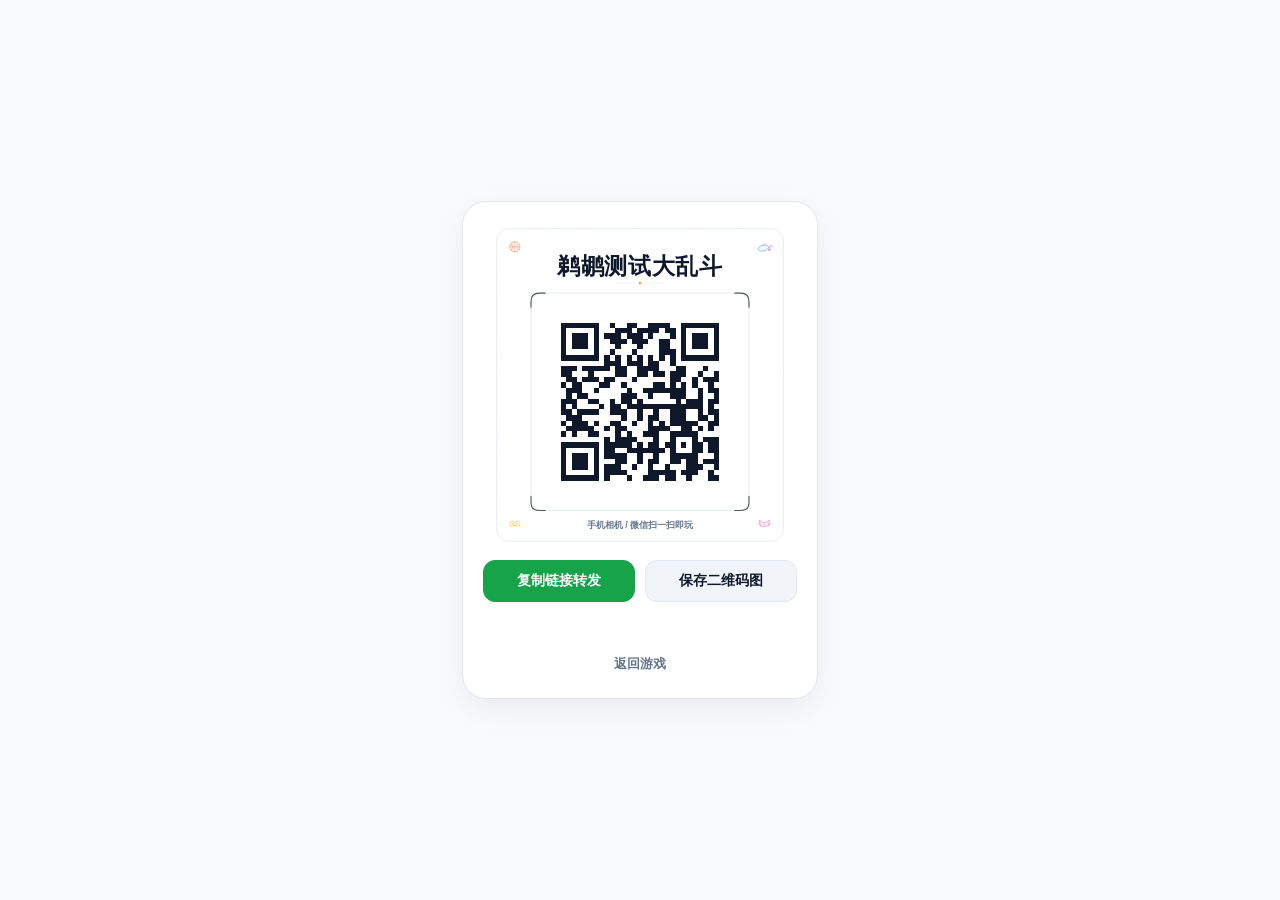
<file: share.html>
<!DOCTYPE html>
<html lang="zh-CN">
<head>
  <meta charset="UTF-8" />
  <meta name="viewport" content="width=device-width, initial-scale=1.0" />
  <title>分享 · 鹈鹕测试大乱斗</title>
  <style>
    * { box-sizing: border-box; margin: 0; padding: 0; font-family: -apple-system, BlinkMacSystemFont, "PingFang SC", "Microsoft YaHei", sans-serif; }
    body {
      min-height: 100vh;
      background: #f8fafc;
      color: #0f172a;
      display: flex;
      align-items: center;
      justify-content: center;
      padding: 20px;
    }
    .panel {
      width: min(92vw, 356px);
      background: #ffffff;
      border: 1px solid #e5e7eb;
      border-radius: 24px;
      padding: 22px 20px 18px;
      box-shadow: 0 10px 30px rgba(15, 23, 42, 0.06);
      display: flex;
      flex-direction: column;
      align-items: center;
      gap: 14px;
    }
    .qr-card {
      width: 100%;
      max-width: 296px;
      border-radius: 16px;
      overflow: hidden;
      background: #ffffff;
    }
    .qr-card img {
      width: 100%;
      height: auto;
      display: block;
    }
    .btn-row {
      width: 100%;
      display: grid;
      grid-template-columns: 1fr 1fr;
      gap: 10px;
    }
    .btn {
      width: 100%;
      border: 1px solid #e2e8f0;
      border-radius: 12px;
      padding: 11px 10px;
      font-size: 14px;
      font-weight: 700;
      cursor: pointer;
      background: #ffffff;
      color: #0f172a;
      transition: background 0.15s ease, transform 0.08s ease;
    }
    .btn:active { transform: scale(0.98); }
    .btn-primary {
      background: #16a34a;
      border-color: #16a34a;
      color: #ffffff;
    }
    .btn-secondary {
      background: #f1f5f9;
      border-color: #e2e8f0;
      color: #0f172a;
    }
    .btn-back {
      background: transparent;
      border-color: transparent;
      color: #64748b;
      font-size: 13px;
      padding: 6px;
    }
    .tip {
      font-size: 12.5px;
      font-weight: 600;
      color: #16a34a;
      min-height: 18px;
      text-align: center;
    }
  </style>
</head>
<body>
  <div class="panel">
    <div class="qr-card">
      <img id="svgPosterImg" src="/assets/promo_card.svg?v=5.7" alt="鹈鹕测试大乱斗二维码" />
    </div>
    <div class="btn-row">
      <button class="btn btn-primary" id="copyLaunchBtn">复制链接转发</button>
      <button class="btn btn-secondary" id="dlPngBtn">保存二维码图</button>
    </div>
    <div class="tip" id="statusTip"></div>
    <button class="btn btn-back" id="returnGameBtn">返回游戏</button>
  </div>
  <script>
    const params = new URLSearchParams(location.search);
    const plat = params.get('plat') || '微信';
    const mode = params.get('mode') || 'hub';
    const dist = Number(params.get('dist') || 0);
    const shareUrl = 'https://nailong.openwaifu-agent.uk';
    const shareText = dist > 0
      ? `我在《鹈鹕测试大乱斗》单命跑了 ${dist}m！扫码即玩：${shareUrl}`
      : `《鹈鹕测试大乱斗》扫码即玩：${shareUrl}`;

    let actionCompleted = false;
    function markSharedDone() {
      actionCompleted = true;
      try {
        localStorage.setItem('pelican_share_verified_v1', JSON.stringify({
          plat,
          mode,
          ts: Date.now(),
          ok: true
        }));
      } catch (_) {}
      const retBtn = document.getElementById('returnGameBtn');
      retBtn.className = 'btn btn-primary';
      retBtn.textContent = mode === 'revive' ? '已分享 · 点击返回满血复活' : '返回游戏';
    }

    document.getElementById('copyLaunchBtn').addEventListener('click', () => {
      if (navigator.clipboard && navigator.clipboard.writeText) {
        navigator.clipboard.writeText(shareText).catch(() => {});
      }
      markSharedDone();
      document.getElementById('statusTip').style.color = '#16a34a';
      document.getElementById('statusTip').textContent = `链接已复制，发给${plat}好友即可`;
      if (plat === '微信') {
        try { window.location.href = 'weixin://'; } catch (_) {}
      } else if (plat === 'QQ') {
        window.open('https://connect.qq.com/widget/shareqq/index.html?url=' + encodeURIComponent(shareUrl) + '&title=' + encodeURIComponent('鹈鹕测试大乱斗'), '_blank');
      } else if (plat === '抖音') {
        window.open('https://www.douyin.com/', '_blank');
      }
    });

    document.getElementById('dlPngBtn').addEventListener('click', () => {
      const img = document.getElementById('svgPosterImg');
      const cv = document.createElement('canvas');
      cv.width = 880;
      cv.height = 960;
      const c = cv.getContext('2d');
      c.fillStyle = '#ffffff';
      c.fillRect(0, 0, 880, 960);
      c.drawImage(img, 0, 0, 880, 960);
      const a = document.createElement('a');
      a.download = '鹈鹕测试大乱斗_二维码.png';
      a.href = cv.toDataURL('image/png');
      a.click();
      markSharedDone();
      document.getElementById('statusTip').style.color = '#16a34a';
      document.getElementById('statusTip').textContent = '二维码图片已保存';
    });

    document.getElementById('returnGameBtn').addEventListener('click', () => {
      if (mode === 'revive' && !actionCompleted) {
        document.getElementById('statusTip').style.color = '#dc2626';
        document.getElementById('statusTip').textContent = '请先点击「复制链接转发」或「保存二维码图」';
        return;
      }
      if (window.opener && !window.opener.closed) {
        try { window.opener.focus(); } catch (_) {}
      }
      window.close();
    });
  </script>
</body>
</html>
</file>
<file: css/style.css>
/* ==========================================================================
   《鹈鹕测试大乱斗》 — Modular Arcade Stylesheet
   ========================================================================== */

* {
  box-sizing: border-box;
  margin: 0;
  padding: 0;
  -webkit-touch-callout: none;
  -webkit-user-select: none;
  user-select: none;
  touch-action: none;
}

html, body {
  width: 100%;
  height: 100%;
  overflow: hidden;
  background: #0f172a;
  font-family: -apple-system, BlinkMacSystemFont, "PingFang SC", "Microsoft YaHei", sans-serif;
}

#gameCanvas {
  display: block;
  width: 100%;
  height: 100%;
}

#hurtOverlay {
  position: fixed;
  inset: 0;
  pointer-events: none;
  z-index: 12;
  opacity: 0;
  transition: opacity 0.18s ease-out;
  background: radial-gradient(circle at center, transparent 42%, rgba(225, 29, 72, 0.72) 100%);
  box-shadow: inset 0 0 55px rgba(225, 29, 72, 0.9);
}

#toastPill {
  position: fixed;
  top: 20%;
  left: 50%;
  transform: translate(-50%, -12px) scale(0.92);
  background: rgba(15, 23, 42, 0.92);
  border: 2.5px solid #fde047;
  border-radius: 999px;
  padding: 6px 18px;
  color: #fde047;
  font-size: 15.5px;
  font-weight: 900;
  pointer-events: none;
  z-index: 14;
  opacity: 0;
  transition: opacity 0.2s ease, transform 0.2s ease;
  box-shadow: 0 8px 22px rgba(0, 0, 0, 0.42);
  white-space: nowrap;
}
#toastPill.show {
  opacity: 1;
  transform: translate(-50%, 0) scale(1);
}

/* ==================== TOP HUD + LARGE TOP-CENTER HP BAR ==================== */
.hud-container {
  position: fixed;
  top: max(8px, env(safe-area-inset-top, 8px));
  left: 10px;
  right: 10px;
  z-index: 15;
  pointer-events: none;
  display: flex;
  flex-direction: column;
  gap: 5px;
}

.hud-top {
  display: flex;
  justify-content: space-between;
  align-items: center;
  gap: 6px;
}

.hud-pill {
  background: rgba(15, 23, 42, 0.86);
  backdrop-filter: blur(6px);
  -webkit-backdrop-filter: blur(6px);
  border: 2px solid rgba(255, 255, 255, 0.22);
  border-radius: 999px;
  padding: 4px 11px;
  color: #f8fafc;
  font-weight: 900;
  font-size: 12.5px;
  display: inline-flex;
  align-items: center;
  gap: 7px;
  white-space: nowrap;
  box-shadow: 0 4px 12px rgba(0, 0, 0, 0.28);
}

.single-life-tag {
  color: #fde047;
  font-variant-numeric: tabular-nums;
}
.bean-count { color: #4ade80; font-variant-numeric: tabular-nums; }
.speed-tag { color: #38bdf8; font-size: 11.5px; }

.hud-right-btns {
  display: flex;
  gap: 6px;
  pointer-events: auto;
  flex-shrink: 0;
}

.icon-pill-btn {
  background: rgba(15, 23, 42, 0.88);
  color: #fde047;
  border: 2px solid rgba(250, 204, 21, 0.55);
  border-radius: 999px;
  padding: 4px 10px;
  font-size: 12px;
  font-weight: 900;
  cursor: pointer;
  white-space: nowrap;
}
.icon-pill-btn:active { transform: scale(0.93); }

/* Large Top-Center Hero HP Bar! */
.hp-center-row {
  display: flex;
  justify-content: center;
  align-items: center;
  gap: 8px;
  width: 100%;
}

.hp-bar-box {
  position: relative;
  width: min(76vw, 310px);
  height: 26px;
  background: rgba(15, 23, 42, 0.92);
  border: 3px solid #0f172a;
  outline: 1.8px solid rgba(255, 255, 255, 0.35);
  border-radius: 999px;
  overflow: hidden;
  box-shadow: 0 4px 0 rgba(15, 23, 42, 0.85), 0 6px 16px rgba(0, 0, 0, 0.42), inset 0 2px 5px rgba(0, 0, 0, 0.7);
}
.hp-bar-box::after {
  content: "";
  position: absolute;
  top: 2px;
  left: 8px;
  right: 8px;
  height: 6px;
  border-radius: 999px;
  background: rgba(255, 255, 255, 0.28);
  pointer-events: none;
  z-index: 3;
}
.hp-bar-box.heal-pop {
  outline-color: #4ade80;
  box-shadow: 0 0 18px rgba(74, 222, 128, 0.95);
  transform: scale(1.03);
  transition: transform 0.15s ease;
}
.hp-bar-box.hurt-shake {
  outline-color: #fb7185;
  animation: hpShake 0.26s ease;
}
@keyframes hpShake {
  0%, 100% { transform: translateX(0); }
  25% { transform: translateX(-6px); }
  50% { transform: translateX(6px); }
  75% { transform: translateX(-4px); }
}

.hp-trail-fill {
  position: absolute;
  top: 0; left: 0; bottom: 0;
  width: 100%;
  background: #fde047;
}
.hp-main-fill {
  position: absolute;
  top: 0; left: 0; bottom: 0;
  width: 100%;
  background: linear-gradient(90deg, #16a34a, #4ade80);
}
.hp-bar-txt {
  position: absolute;
  inset: 0;
  display: flex;
  align-items: center;
  justify-content: center;
  font-size: 13px;
  font-weight: 900;
  letter-spacing: 0.3px;
  color: #ffffff;
  text-shadow: 0 1px 3px #000, 0 0 5px #000;
  font-variant-numeric: tabular-nums;
  z-index: 4;
}
.shield-tag {
  background: rgba(14, 165, 233, 0.92);
  border: 2px solid #0f172a;
  color: #fff;
  font-size: 12px;
  font-weight: 900;
  border-radius: 999px;
  padding: 2px 8px;
  box-shadow: 0 2px 0 #0f172a;
}
.shield-tag:empty { display: none; }

/* Prominent Top-Center Single-Life Challenge Tracker */
.single-hud-row {
  display: flex;
  justify-content: center;
  align-items: center;
  gap: 6px;
  width: 100%;
  flex-wrap: wrap;
}
.threat-hud-badge {
  background: rgba(15, 23, 42, 0.92);
  border: 2px solid #22c55e;
  border-radius: 999px;
  padding: 2.5px 9px;
  font-size: 11px;
  font-weight: 900;
  color: #4ade80;
  box-shadow: 0 2px 0 #0f172a;
  white-space: nowrap;
  font-variant-numeric: tabular-nums;
}
.single-hud-pill {
  background: linear-gradient(90deg, rgba(15, 23, 42, 0.92), rgba(30, 41, 59, 0.92));
  border: 2px solid #facc15;
  border-radius: 999px;
  padding: 2.5px 12px;
  font-size: 11.5px;
  font-weight: 900;
  color: #fef08a;
  display: inline-flex;
  align-items: center;
  gap: 7px;
  box-shadow: 0 2px 0 #0f172a;
  font-variant-numeric: tabular-nums;
}
.single-hud-pill strong {
  font-size: 13px;
  color: #ffffff;
}
.single-hud-pill.breaking {
  background: linear-gradient(90deg, #b45309, #e11d48);
  border-color: #fde047;
  color: #ffffff;
  box-shadow: 0 0 14px rgba(250, 204, 21, 0.8);
}
.single-hud-sep { opacity: 0.45; }

/* Super Bonus Rainbow Bar + Combo Row (Centered underneath HP bar) */
.fever-row {
  display: flex;
  justify-content: center;
  align-items: center;
  gap: 8px;
}
.super-bar-wrap {
  width: min(56vw, 215px);
  height: 13px;
  background: rgba(15, 23, 42, 0.84);
  border: 1.8px solid rgba(255, 255, 255, 0.28);
  border-radius: 999px;
  overflow: hidden;
  position: relative;
}
.super-bar-fill {
  height: 100%;
  width: 0%;
  background: linear-gradient(90deg, #22c55e, #fde047, #f97316, #ec4899, #38bdf8);
  transition: width 0.12s ease;
}
.super-bar-lbl {
  position: absolute;
  inset: 0;
  display: flex;
  align-items: center;
  justify-content: center;
  font-size: 9px;
  font-weight: 900;
  color: #fff;
  text-shadow: 0 1px 2px #000;
}
.combo-tag {
  background: linear-gradient(135deg, #f97316, #e11d48);
  color: #fff;
  border-radius: 999px;
  padding: 2px 9px;
  font-size: 11.5px;
  font-weight: 900;
  white-space: nowrap;
}
.combo-tag.hidden { display: none; }

.buff-strip {
  display: flex;
  justify-content: center;
  gap: 5px;
  flex-wrap: wrap;
}
.buff-chip {
  background: rgba(15, 23, 42, 0.86);
  border: 1.5px solid #fde047;
  color: #fef08a;
  border-radius: 999px;
  padding: 2px 8px;
  font-size: 10.5px;
  font-weight: 900;
}

.boss-panel {
  align-self: center;
  width: min(92vw, 356px);
  background: rgba(15, 23, 42, 0.92);
  border: 2.4px solid #f43f5e;
  border-radius: 999px;
  padding: 4px 11px;
  color: #fff;
  display: flex;
  align-items: center;
  gap: 7px;
  box-shadow: 0 3px 10px rgba(0, 0, 0, 0.42);
}
.boss-panel.enraged {
  border-color: #fde047;
  box-shadow: 0 0 14px rgba(244, 63, 94, 0.72);
}
.boss-panel.hidden { display: none; }
.boss-tier-tag {
  font-size: 10px;
  font-weight: 900;
  padding: 1px 6px;
  border-radius: 999px;
  background: #e11d48;
  color: #fff;
  white-space: nowrap;
}
.boss-nm { font-size: 11.5px; font-weight: 900; color: #fda4af; white-space: nowrap; }
.boss-hp-bg { position: relative; flex: 1; min-width: 72px; height: 10px; background: #334155; border-radius: 999px; overflow: hidden; border: 1px solid #0f172a; }
.boss-hp-fill { height: 100%; width: 100%; background: linear-gradient(90deg, #e11d48, #f97316, #fde047); transition: width 0.12s ease; }
.boss-hp-num { font-size: 10.5px; font-weight: 900; color: #fef08a; white-space: nowrap; font-variant-numeric: tabular-nums; }

/* In-Run Quick Head-Start Boost Pill */
#quickDashWrap {
  position: fixed;
  bottom: 208px;
  left: 50%;
  transform: translateX(-50%);
  z-index: 16;
  display: flex;
  gap: 8px;
}
#quickDashWrap.hidden { display: none; }
.dash-pill {
  background: linear-gradient(135deg, #fde047, #f97316);
  color: #0f172a;
  border: 2.5px solid #0f172a;
  border-radius: 999px;
  padding: 7px 14px;
  font-size: 12.5px;
  font-weight: 900;
  cursor: pointer;
  box-shadow: 0 4px 0 #0f172a;
  animation: pulsePop 0.3s infinite alternate;
  white-space: nowrap;
}
@keyframes pulsePop {
  from { transform: scale(1); }
  to { transform: scale(1.06); }
}

/* ==================== CLEAN 3-BUTTON ARCADE CONTROLS ==================== */
.controls-layer {
  position: fixed;
  bottom: max(14px, env(safe-area-inset-bottom, 14px));
  left: 14px;
  right: 14px;
  display: flex;
  justify-content: space-between;
  align-items: flex-end;
  z-index: 15;
  pointer-events: none;
}
.ctrl-left { display: flex; align-items: flex-end; }
.ctrl-left-col { display: flex; flex-direction: column; align-items: flex-start; gap: 8px; }
.ctrl-right { display: flex; align-items: flex-end; }
.ctrl-right-col { display: flex; flex-direction: column; align-items: flex-end; gap: 7px; }
.ctrl-right-main { display: flex; align-items: flex-end; gap: 10px; }

.hyper-hold-btn {
  pointer-events: auto;
  touch-action: none;
  user-select: none;
  -webkit-user-select: none;
  position: relative;
  overflow: hidden;
  min-width: 158px;
  height: 36px;
  border-radius: 999px;
  border: 2.5px solid #fde047;
  background: rgba(15, 23, 42, 0.92);
  color: #fef08a;
  font-size: 11.5px;
  font-weight: 900;
  padding: 0 12px;
  cursor: pointer;
  box-shadow: 0 3px 0 #0f172a, 0 4px 12px rgba(0, 0, 0, 0.4);
  display: flex;
  align-items: center;
  justify-content: center;
}
.hyper-hold-btn.empty {
  opacity: 0.55;
  border-color: #475569;
  color: #94a3b8;
}
.hyper-hold-btn.thrusting {
  border-color: #ffffff;
  box-shadow: 0 0 22px #f97316, 0 0 36px #fde047;
  transform: scale(1.04);
}
.hyper-fill-bar {
  position: absolute;
  top: 0; left: 0; bottom: 0;
  width: 0%;
  background: linear-gradient(90deg, #dc2626, #f97316, #facc15);
  opacity: 0.82;
  z-index: 1;
}
.hyper-txt {
  position: relative;
  z-index: 2;
  text-shadow: 0 1px 3px #000;
  white-space: nowrap;
}

.act-btn {
  pointer-events: auto;
  position: relative;
  border-radius: 22px;
  border: 3px solid #0f172a;
  display: flex;
  flex-direction: column;
  align-items: center;
  justify-content: center;
  color: #fff;
  font-weight: 900;
  cursor: pointer;
  box-shadow: 0 5px 0 #0f172a, 0 8px 18px rgba(0, 0, 0, 0.42), inset 0 2px 0 rgba(255, 255, 255, 0.38);
  transition: transform 0.05s ease;
  overflow: hidden;
}
.act-btn::before {
  content: "";
  position: absolute;
  top: 2px;
  left: 6px;
  right: 6px;
  height: 36%;
  border-radius: 16px 16px 8px 8px;
  background: linear-gradient(180deg, rgba(255, 255, 255, 0.34), rgba(255, 255, 255, 0));
  pointer-events: none;
  z-index: 1;
}
.act-btn:active, .act-btn.pressed {
  transform: translateY(3px);
  box-shadow: 0 2px 0 #0f172a;
}
.btn-jump {
  width: 86px;
  height: 76px;
  background: linear-gradient(145deg, #10b981, #059669);
}
.btn-action {
  width: 88px;
  height: 76px;
  background: linear-gradient(145deg, #f97316, #ea580c);
}
.btn-action.weapon-armed {
  background: linear-gradient(145deg, #0ea5e9, #2563eb);
  border-color: #fde047;
}
.btn-action.glow {
  background: linear-gradient(145deg, #fde047, #f97316);
  color: #0f172a;
  border-color: #fff;
  box-shadow: 0 5px 0 #0f172a, 0 0 26px #fde047;
  animation: pulsePop 0.16s infinite alternate;
}
.btn-skill {
  width: 78px;
  height: 70px;
  border-radius: 21px;
  background: linear-gradient(145deg, #8b5cf6, #6d28d9);
  border-color: #fde047;
}
.btn-skill.on-cd {
  filter: saturate(0.55);
  opacity: 0.86;
  border-color: #0f172a;
}
.btn-skill.active-glow {
  background: linear-gradient(145deg, #facc15, #ec4899);
  box-shadow: 0 5px 0 #0f172a, 0 0 22px #fde047;
}
.cd-shade {
  position: absolute;
  bottom: 0; left: 0; right: 0;
  height: 0%;
  background: rgba(15, 23, 42, 0.72);
  z-index: 1;
  pointer-events: none;
}
.btn-icon { font-size: 24px; line-height: 1; z-index: 2; }
.btn-sub-icon { font-size: 21px; line-height: 1; z-index: 2; }
.btn-lbl { font-size: 11.5px; margin-top: 3px; z-index: 2; white-space: nowrap; text-shadow: 0 1px 2px rgba(0, 0, 0, 0.65); }
.ammo-bar {
  position: absolute;
  bottom: 0; left: 0;
  height: 5px;
  width: 0%;
  background: #fde047;
  z-index: 3;
}

/* ==================== GARAGE HUB OVERLAY ==================== */
.overlay,
.hub-card, .hub-card *,
.modal-card, .modal-card *,
.tut-course-list, .tut-course-list * {
  touch-action: auto;
}
.hub-card,
.modal-card,
.rank-list-box,
.talent-list-box {
  -webkit-overflow-scrolling: touch;
}

.overlay {
  position: fixed;
  inset: 0;
  z-index: 30;
  background: rgba(15, 23, 42, 0.76);
  backdrop-filter: blur(8px);
  -webkit-backdrop-filter: blur(8px);
  display: flex;
  align-items: center;
  justify-content: center;
  padding: 10px;
}
.overlay.hidden { display: none; }

.hub-card {
  width: 100%;
  max-width: 476px;
  max-height: 97vh;
  max-height: 97dvh;
  overflow-y: auto;
  overscroll-behavior: contain;
  scrollbar-width: thin;
  background: #fffbeb;
  border: 3.5px solid #0f172a;
  border-radius: 22px;
  padding: 7px 10px 8px;
  color: #0f172a;
  box-shadow: 0 7px 0 #0f172a, 0 18px 40px rgba(0, 0, 0, 0.45);
  display: flex;
  flex-direction: column;
  gap: 4px;
}
.hub-card > *,
.modal-card > * {
  flex-shrink: 0;
}
.hub-head {
  display: flex;
  justify-content: space-between;
  align-items: center;
  flex-wrap: nowrap;
  gap: 4px;
  min-width: 0;
}
.hub-logo {
  font-size: 13.2px;
  font-weight: 900;
  white-space: nowrap;
  flex-shrink: 0;
}
@media (max-width: 447px) {
  .hub-head {
    flex-wrap: wrap;
    gap: 3px 4px;
  }
  .hub-logo {
    font-size: 12.5px;
  }
  .hub-head-right {
    width: 100%;
    flex-wrap: nowrap !important;
    justify-content: space-between !important;
    gap: 2px !important;
  }
  .hub-head-right .cloud-pill-btn,
  .hub-head-right .wallet-chip,
  .hub-head-right .recharge-pill-btn {
    padding: 2px 4.5px !important;
    font-size: 9.8px !important;
    max-width: 68px;
  }
}
.wallet-chip {
  background: #dcfce7;
  color: #166534;
  font-weight: 900;
  font-size: 10.8px;
  padding: 2px 6px;
  border-radius: 999px;
  border: 1.8px solid #166534;
  white-space: nowrap;
  flex-shrink: 0;
}

.preview-box {
  position: relative;
  height: 74px;
  min-height: 74px;
  flex-shrink: 0;
  border-radius: 14px;
  border: 2.5px solid #0f172a;
  overflow: hidden;
  background: linear-gradient(180deg, #38bdf8, #fef08a);
}
#hubPreviewCanvas {
  width: 100%;
  height: 100%;
  display: block;
}
.earphone-tip-tag {
  position: absolute;
  top: 6px;
  left: 7px;
  background: rgba(15, 23, 42, 0.82);
  border: 1.5px solid rgba(253, 224, 71, 0.65);
  color: #fef08a;
  font-size: 9.8px;
  font-weight: 900;
  padding: 2px 7px;
  border-radius: 999px;
  white-space: nowrap;
}
.best-tag {
  position: absolute;
  top: 6px;
  right: 7px;
  background: rgba(15, 23, 42, 0.82);
  color: #fff;
  font-size: 10px;
  font-weight: 900;
  padding: 2px 8px;
  border-radius: 999px;
  white-space: nowrap;
}
.preview-tag {
  position: absolute;
  bottom: 6px;
  left: 8px;
  background: rgba(15, 23, 42, 0.84);
  color: #fde047;
  font-size: 10.8px;
  font-weight: 900;
  padding: 2px 9px;
  border-radius: 999px;
}

.hero-strip {
  display: grid;
  grid-template-columns: repeat(5, 1fr);
  gap: 5px;
}
.hero-slot {
  background: linear-gradient(180deg, #ffffff, #f8fafc);
  border: 2.5px solid #cbd5e1;
  border-radius: 13px;
  padding: 4px 2px 5px;
  text-align: center;
  cursor: pointer;
  transition: transform 0.1s ease, box-shadow 0.1s ease;
}
.hero-slot.selected {
  border-color: #0f172a;
  background: linear-gradient(180deg, #fef08a, #facc15);
  box-shadow: 0 3px 0 #0f172a, 0 5px 12px rgba(234, 179, 8, 0.35);
  transform: translateY(-1px);
}
.hero-avatar {
  width: 32px;
  height: 32px;
  border-radius: 50%;
  display: block;
  margin: 0 auto 2px;
  object-fit: contain;
  filter: drop-shadow(0 2px 2px rgba(15, 23, 42, 0.25));
}
.php-avatar {
  width: 24px;
  height: 24px;
  border-radius: 50%;
  object-fit: contain;
  flex-shrink: 0;
}
.hero-nm { font-size: 10px; font-weight: 900; margin-top: 2px; white-space: nowrap; }
.hero-tag { font-size: 8.5px; font-weight: 800; color: #475569; white-space: nowrap; }

/* PRIMARY COMPETITIVE SPOTLIGHT: Single-Life Best Record Banner on Hub */
.single-rec-hub-bar {
  display: flex;
  justify-content: space-between;
  align-items: center;
  gap: 8px;
  background: linear-gradient(135deg, #fde047, #fb923c);
  border: 2.5px solid #0f172a;
  border-radius: 14px;
  padding: 5px 10px;
  box-shadow: 0 3px 0 #0f172a;
}
.srh-left {
  display: flex;
  align-items: center;
  gap: 8px;
}
.srh-trophy {
  font-size: 26px;
  line-height: 1;
}
.srh-lbl {
  font-size: 10px;
  font-weight: 900;
  color: #7c2d12;
  line-height: 1.1;
}
.srh-val {
  font-size: 20px;
  font-weight: 900;
  color: #991b1b;
  line-height: 1.1;
  font-variant-numeric: tabular-nums;
}
.srh-right {
  background: #0f172a;
  color: #fde047;
  border-radius: 999px;
  padding: 4px 10px;
  font-size: 11px;
  font-weight: 900;
  white-space: nowrap;
}

/* Secondary Low-Emphasis Checkpoint Selector (Downgraded 1 visual tier!) */
.cp-strip { display: flex; gap: 4px; overflow-x: auto; opacity: 0.88; flex-shrink: 0; min-height: 24px; }
.cp-chip {
  flex: 1;
  background: #f8fafc;
  border: 1.5px solid #cbd5e1;
  border-radius: 8px;
  padding: 3px 3px;
  font-size: 9.2px;
  font-weight: 800;
  color: #64748b;
  text-align: center;
  cursor: pointer;
  white-space: nowrap;
}
.cp-chip.selected {
  background: #e0f2fe;
  color: #0369a1;
  border-color: #38bdf8;
  box-shadow: none;
}
.cp-chip.locked {
  opacity: 0.45;
  cursor: not-allowed;
}

.hero-hp-bar {
  display: flex;
  justify-content: space-between;
  align-items: center;
  gap: 6px;
  background: linear-gradient(90deg, #fee2e2, #fef9c3);
  border: 2px solid #0f172a;
  border-radius: 12px;
  padding: 5px 8px;
  box-shadow: 0 2px 0 #0f172a;
}
.hero-hp-info {
  font-size: 11px;
  font-weight: 900;
  color: #991b1b;
  white-space: nowrap;
}
.hero-hp-up-btn {
  background: #22c55e;
  color: #0f172a;
  border: 2px solid #0f172a;
  border-radius: 9px;
  padding: 4px 8px;
  font-size: 10.5px;
  font-weight: 900;
  cursor: pointer;
  box-shadow: 0 2px 0 #0f172a;
  white-space: nowrap;
}
.hero-hp-up-btn:active { transform: translateY(1px); box-shadow: none; }
.hero-hp-up-btn.maxed {
  background: #dcfce7;
  color: #166534;
  border-color: #166534;
  box-shadow: none;
  cursor: default;
}

.shop-grid {
  display: grid;
  grid-template-columns: repeat(4, 1fr);
  gap: 5px;
}
.shop-item {
  background: #ffffff;
  border: 2px solid #0f172a;
  border-radius: 12px;
  padding: 5px 3px;
  text-align: center;
  cursor: pointer;
  box-shadow: 0 2px 0 #0f172a;
}
.shop-item:active { transform: translateY(2px); box-shadow: none; }
.shop-ico { font-size: 16px; line-height: 1.05; }
.shop-nm { font-size: 9.5px; font-weight: 900; margin-top: 1px; white-space: nowrap; }
.shop-dur { font-size: 8.5px; font-weight: 800; color: #0284c7; white-space: nowrap; }
.shop-cost {
  display: inline-block;
  margin-top: 1px;
  background: #dcfce7;
  color: #166534;
  border-radius: 6px;
  padding: 1px 5px;
  font-size: 8.8px;
  font-weight: 900;
}

.hyper-shop-bar {
  display: flex;
  justify-content: space-between;
  align-items: center;
  gap: 7px;
  background: linear-gradient(90deg, #1e1b4b, #4c1d95);
  border: 2.5px solid #0f172a;
  border-radius: 13px;
  padding: 6px 9px;
  color: #ffffff;
  box-shadow: 0 2px 0 #0f172a;
}
.hsb-info {
  display: flex;
  flex-direction: column;
  gap: 1px;
  min-width: 0;
  flex: 1;
}
.hsb-title {
  font-size: 10.5px;
  font-weight: 900;
  color: #fde047;
  white-space: nowrap;
}
.hsb-stock {
  font-size: 9.5px;
  font-weight: 800;
  color: #e2e8f0;
}
.hsb-buy-btn {
  background: linear-gradient(135deg, #fde047, #f97316);
  color: #0f172a;
  border: 2px solid #0f172a;
  border-radius: 9px;
  padding: 5px 8px;
  font-size: 10.5px;
  font-weight: 900;
  cursor: pointer;
  white-space: nowrap;
  box-shadow: 0 2px 0 #0f172a;
}
.hsb-buy-btn:active { transform: translateY(1px); box-shadow: none; }
.hsb-buy-btn.maxed {
  background: #dcfce7;
  color: #166534;
  box-shadow: none;
}

.boost-row {
  display: grid;
  grid-template-columns: 1fr 1fr;
  gap: 6px;
}
.boost-card {
  background: #ffffff;
  border: 2px solid #0f172a;
  border-radius: 10px;
  padding: 4px 8px;
  font-size: 11px;
  font-weight: 900;
  cursor: pointer;
  display: flex;
  justify-content: space-between;
  align-items: center;
}
.boost-card.active {
  background: #fef08a;
  border-color: #ea580c;
  box-shadow: 0 2px 0 #ea580c;
}

.btn-row { display: flex; gap: 7px; }
.launch-btn {
  flex: 1;
  padding: 7.5px 12px;
  border-radius: 999px;
  border: 3px solid #0f172a;
  background: linear-gradient(135deg, #facc15, #f97316);
  color: #0f172a;
  font-size: 15px;
  font-weight: 900;
  cursor: pointer;
  box-shadow: 0 3.5px 0 #0f172a;
}
.launch-btn:active { transform: translateY(3px); box-shadow: 0 1px 0 #0f172a; }

.hub-head-right {
  display: flex;
  align-items: center;
  gap: 3px;
  flex-wrap: nowrap;
  justify-content: flex-end;
  margin-left: auto;
  min-width: 0;
}
.cloud-pill-btn {
  background: #ffffff;
  color: #0f172a;
  border: 1.8px solid #0f172a;
  border-radius: 999px;
  padding: 2.5px 6px;
  font-size: 10.5px;
  font-weight: 900;
  cursor: pointer;
  box-shadow: 0 2px 0 #0f172a;
  max-width: 78px;
  overflow: hidden;
  text-overflow: ellipsis;
  white-space: nowrap;
  flex-shrink: 0;
}
.cloud-pill-btn.logged {
  background: #dcfce7;
  color: #166534;
  border-color: #166534;
}

/* ==================== PAUSE, CLOUD SAVE, DONATE & CONTACT MODALS ==================== */
#pauseOverlay { z-index: 35; }
#gameOverOverlay { z-index: 38; }
#rankOverlay { z-index: 41; }
#authOverlay { z-index: 42; }
#contactOverlay { z-index: 44; }
#shareOverlay { z-index: 48; }

.srh-actions {
  display: flex;
  flex-direction: column;
  align-items: flex-end;
  gap: 4px;
}
.rank-open-pill {
  background: linear-gradient(135deg, #2563eb, #0284c7);
  color: #ffffff;
  border: 2px solid #0f172a;
  border-radius: 999px;
  padding: 3px 10px;
  font-size: 11px;
  font-weight: 900;
  cursor: pointer;
  box-shadow: 0 2px 0 #0f172a;
  white-space: nowrap;
}
.rank-open-pill:active { transform: translateY(1px); box-shadow: none; }

.pause-hyper-shop {
  background: linear-gradient(135deg, #1e293b, #0f172a);
  color: #f8fafc;
  border: 2.5px solid #facc15;
  border-radius: 14px;
  padding: 9px 11px;
  display: flex;
  flex-direction: column;
  gap: 5px;
}
.pause-hyper-shop.highlight {
  box-shadow: 0 0 18px rgba(250, 204, 21, 0.85);
}
.phs-top { display: flex; justify-content: space-between; align-items: center; font-size: 13px; font-weight: 900; color: #fde047; }
.phs-stock { font-size: 11.5px; color: #38bdf8; }
.phs-desc { font-size: 10.5px; color: #cbd5e1; font-weight: 700; }

.rank-modal-card { max-width: 365px; }
.rank-me-bar {
  background: linear-gradient(90deg, #fef3c7, #fde68a);
  border: 2px solid #0f172a;
  border-radius: 11px;
  padding: 6px 10px;
  font-size: 12px;
  font-weight: 900;
  color: #78350f;
  text-align: center;
}
.rank-submit-row {
  display: flex;
  gap: 6px;
  align-items: center;
}
.rank-nick-inp {
  flex: 1;
  padding: 7px 10px;
  font-size: 12.5px;
}
.rank-up-btn {
  background: linear-gradient(135deg, #22c55e, #16a34a);
  color: #fff;
  border: 2px solid #0f172a;
  border-radius: 11px;
  padding: 7px 11px;
  font-size: 12px;
  font-weight: 900;
  cursor: pointer;
  white-space: nowrap;
  box-shadow: 0 2px 0 #0f172a;
}
.rank-list-box {
  max-height: 270px;
  overflow-y: auto;
  background: #ffffff;
  border: 2px solid #0f172a;
  border-radius: 14px;
  padding: 6px;
  display: flex;
  flex-direction: column;
  gap: 5px;
  touch-action: pan-y;
}
.rank-row {
  display: flex;
  align-items: center;
  justify-content: space-between;
  padding: 6px 9px;
  border-radius: 10px;
  background: #f8fafc;
  border: 1.5px solid #e2e8f0;
  font-size: 12.5px;
  font-weight: 800;
}
.rank-row.is-me {
  background: #fef9c3;
  border-color: #eab308;
}
.rank-left { display: flex; align-items: center; gap: 7px; overflow: hidden; }
.rank-num { min-width: 26px; font-weight: 900; text-align: center; }
.rank-name { overflow: hidden; text-overflow: ellipsis; white-space: nowrap; max-width: 145px; }
.rank-score { font-weight: 900; color: #ea580c; font-variant-numeric: tabular-nums; white-space: nowrap; }
.rank-empty { padding: 18px 8px; text-align: center; font-size: 12px; color: #64748b; font-weight: 800; }

.modal-card {
  width: 100%;
  max-width: 348px;
  max-height: 94vh;
  overflow-y: auto;
  background: #fffbeb;
  border: 3.5px solid #0f172a;
  border-radius: 24px;
  padding: 14px 14px;
  color: #0f172a;
  box-shadow: 0 10px 0 #0f172a, 0 22px 45px rgba(0, 0, 0, 0.52);
  display: flex;
  flex-direction: column;
  gap: 9px;
}
.modal-head {
  display: flex;
  justify-content: space-between;
  align-items: center;
}
.modal-title { font-size: 17.5px; font-weight: 900; }
.close-x-btn {
  background: #e2e8f0;
  border: 2px solid #0f172a;
  border-radius: 999px;
  width: 30px;
  height: 30px;
  font-size: 14px;
  font-weight: 900;
  cursor: pointer;
}
.pause-stat-bar {
  background: #fef3c7;
  border: 2px solid #0f172a;
  border-radius: 12px;
  padding: 7px 10px;
  font-size: 12.5px;
  font-weight: 900;
  display: flex;
  justify-content: space-around;
}
.pause-btn {
  width: 100%;
  padding: 10px 12px;
  border-radius: 14px;
  border: 2.5px solid #0f172a;
  font-size: 14px;
  font-weight: 900;
  cursor: pointer;
  box-shadow: 0 3px 0 #0f172a;
  background: #ffffff;
  color: #0f172a;
}
.pause-btn:active { transform: translateY(2px); box-shadow: 0 1px 0 #0f172a; }
.pause-btn.primary {
  background: linear-gradient(135deg, #4ade80, #22c55e);
  font-size: 15px;
}
.pause-btn.warn {
  background: linear-gradient(135deg, #fde047, #f97316);
}

/* ==================== SINGLE-LIFE CHALLENGE + SHARE-TO-REVIVE MODAL ==================== */
.go-record-box {
  background: linear-gradient(135deg, #fef9c3, #ffedd5);
  border: 2.5px solid #0f172a;
  border-radius: 16px;
  padding: 10px 12px;
  text-align: center;
  box-shadow: 0 3px 0 #0f172a;
}
.go-big-dist {
  font-size: 28px;
  font-weight: 900;
  color: #ea580c;
  line-height: 1.1;
  font-variant-numeric: tabular-nums;
}
.go-rec-badge {
  display: inline-block;
  margin-top: 3px;
  padding: 2px 10px;
  border-radius: 999px;
  font-size: 11px;
  font-weight: 900;
  background: #0f172a;
  color: #fde047;
}
.go-rec-badge.new-rec {
  background: linear-gradient(90deg, #e11d48, #f97316);
  color: #fff;
}
.go-prog-track {
  margin-top: 7px;
  height: 11px;
  border-radius: 999px;
  background: #e2e8f0;
  border: 2px solid #0f172a;
  overflow: hidden;
}
.go-prog-fill {
  height: 100%;
  width: 0%;
  background: linear-gradient(90deg, #facc15, #f97316, #e11d48);
  transition: width 0.35s ease;
}

.revive-share-card {
  background: #f0fdf4;
  border: 2.5px solid #15803d;
  border-radius: 16px;
  padding: 9px 10px;
  display: flex;
  flex-direction: column;
  gap: 7px;
  text-align: center;
}
.revive-head-txt {
  font-size: 12.5px;
  font-weight: 900;
  color: #166534;
}
.revive-qr-row {
  display: flex;
  align-items: center;
  justify-content: center;
  gap: 10px;
}
.revive-qr-img {
  width: 96px;
  height: 96px;
  object-fit: contain;
  border-radius: 10px;
  border: 2px solid #0f172a;
  background: #fff;
  flex-shrink: 0;
  -webkit-touch-callout: default;
  user-select: auto;
  touch-action: auto;
}
.share-plat-col {
  display: flex;
  flex-direction: column;
  gap: 5px;
  flex: 1;
}
.plat-btn {
  padding: 6px 8px;
  border-radius: 10px;
  border: 2px solid #0f172a;
  font-size: 12px;
  font-weight: 900;
  cursor: pointer;
  box-shadow: 0 2px 0 #0f172a;
  color: #fff;
}
.plat-btn:active { transform: translateY(1px); box-shadow: none; }
.plat-wx { background: #16a34a; }
.plat-qq { background: #0284c7; }
.plat-dy { background: #1e293b; }

.revive-status-hint {
  margin-top: 2px;
  padding: 6px 8px;
  border-radius: 10px;
  background: #fef9c3;
  border: 1.8px solid #ca8a04;
  font-size: 11.5px;
  font-weight: 900;
  color: #854d0e;
  line-height: 1.35;
}
.revive-status-hint.err {
  background: #fee2e2;
  border-color: #dc2626;
  color: #991b1b;
}

.revive-used-note {
  background: #f1f5f9;
  border: 2px dashed #94a3b8;
  border-radius: 12px;
  padding: 7px;
  text-align: center;
  font-size: 11.5px;
  font-weight: 900;
  color: #64748b;
}

.go-btn-row {
  display: grid;
  grid-template-columns: 1fr 1fr;
  gap: 7px;
}

/* ==================== AUTH, WATERMARKS & TIPPING ==================== */
.auth-sub { font-size: 11.5px; font-weight: 800; color: #475569; }
.auth-input {
  width: 100%;
  padding: 9px 12px;
  border-radius: 12px;
  border: 2.5px solid #0f172a;
  background: #ffffff;
  font-size: 14px;
  font-weight: 700;
  color: #0f172a;
  outline: none;
  -webkit-user-select: text;
  user-select: text;
  touch-action: manipulation;
}
.auth-input:focus { border-color: #0284c7; background: #f0f9ff; }
.auth-msg {
  min-height: 17px;
  font-size: 12px;
  font-weight: 900;
  color: #dc2626;
  text-align: center;
}
.auth-msg.ok { color: #15803d; }
.hidden-block { display: none !important; }

.gh-hub-mark {
  display: flex;
  justify-content: center;
  align-items: center;
  gap: 8px;
  font-size: 10px;
  font-weight: 800;
  color: #64748b;
  margin-top: -2px;
}
.gh-hub-mark a { color: #475569; text-decoration: none; }
.gh-hub-mark a:hover { text-decoration: underline; }

.biz-mini-btn {
  background: #ffffff;
  color: #334155;
  border: 1.5px solid #94a3b8;
  border-radius: 999px;
  padding: 1px 8px;
  font-size: 9.8px;
  font-weight: 900;
  cursor: pointer;
}
.biz-mini-btn:active { transform: scale(0.95); }

.contact-mail-row {
  display: flex;
  align-items: center;
  justify-content: space-between;
  gap: 6px;
  background: #f0f9ff;
  border: 2px solid #0f172a;
  border-radius: 12px;
  padding: 7px 10px;
  font-size: 12.5px;
  font-weight: 900;
  -webkit-user-select: text;
  user-select: text;
}
.copy-mini-btn {
  background: #fde047;
  color: #0f172a;
  border: 1.8px solid #0f172a;
  border-radius: 8px;
  padding: 3px 8px;
  font-size: 11px;
  font-weight: 900;
  cursor: pointer;
  white-space: nowrap;
}

.gh-ingame-mark {
  position: fixed;
  bottom: max(4px, env(safe-area-inset-bottom, 4px));
  left: 50%;
  transform: translateX(-50%);
  z-index: 11;
  pointer-events: none;
  font-size: 9.5px;
  font-weight: 800;
  color: rgba(248, 250, 252, 0.34);
  text-shadow: 0 1px 2px rgba(0, 0, 0, 0.45);
  white-space: nowrap;
  letter-spacing: 0.2px;
}

.donate-entry-btn {
  width: 100%;
  padding: 9px 12px;
  border-radius: 13px;
  border: 2px dashed #ea580c;
  background: #fff7ed;
  color: #c2410c;
  font-size: 13px;
  font-weight: 900;
  cursor: pointer;
}
.donate-entry-btn:active { transform: scale(0.98); }

.donate-tabs { display: grid; grid-template-columns: 1fr 1fr; gap: 6px; }
.donate-tab {
  padding: 7px 8px;
  border-radius: 10px;
  border: 2px solid #cbd5e1;
  background: #ffffff;
  font-size: 12.5px;
  font-weight: 900;
  cursor: pointer;
  color: #334155;
}
.donate-tab.active-ali {
  background: #0284c7;
  color: #ffffff;
  border-color: #0f172a;
  box-shadow: 0 2px 0 #0f172a;
}
.donate-tab.active-wx {
  background: #16a34a;
  color: #ffffff;
  border-color: #0f172a;
  box-shadow: 0 2px 0 #0f172a;
}
.donate-qr-wrap {
  background: #ffffff;
  border: 2.5px solid #0f172a;
  border-radius: 16px;
  padding: 8px;
  text-align: center;
}
.donate-qr-img {
  width: 100%;
  max-width: 220px;
  max-height: 280px;
  object-fit: contain;
  border-radius: 10px;
  display: block;
  margin: 0 auto;
  -webkit-touch-callout: default;
  user-select: auto;
  touch-action: auto;
}

#jumpBtn.glow {
  border-color: #4ade80 !important;
  box-shadow: 0 0 20px rgba(74, 222, 128, 0.95), 0 5px 0 #0f172a !important;
  transform: scale(1.06);
}

.hud-heal-pill {
  pointer-events: auto;
  background: linear-gradient(135deg, #16a34a, #22c55e);
  color: #ffffff;
  border: 2px solid #0f172a;
  border-radius: 999px;
  padding: 3px 8px;
  font-size: 10.5px;
  font-weight: 900;
  cursor: pointer;
  white-space: nowrap;
  box-shadow: 0 2px 0 #0f172a;
}
.hud-heal-pill:active { transform: translateY(1px); box-shadow: none; }
.hud-heal-pill.used-up { background: #475569; opacity: 0.65; }

/* First-Aid Kit Button directly above Hyper Dash on Bottom-Left Thumb Stack */
.medkit-btn {
  pointer-events: auto;
  min-width: 158px;
  height: 36px;
  border-radius: 12px;
  border: 2.5px solid #4ade80;
  background: linear-gradient(135deg, #15803d, #16a34a);
  color: #ffffff;
  font-size: 12px;
  font-weight: 900;
  padding: 0 12px;
  cursor: pointer;
  box-shadow: 0 3px 0 #0f172a, 0 4px 12px rgba(22, 163, 74, 0.45);
  display: flex;
  align-items: center;
  justify-content: center;
  gap: 5px;
  white-space: nowrap;
}
.medkit-btn:active {
  transform: translateY(2px);
  box-shadow: 0 1px 0 #0f172a;
}
.medkit-btn.used-up {
  background: rgba(51, 65, 85, 0.86);
  border-color: #64748b;
  color: #cbd5e1;
  box-shadow: 0 2px 0 #0f172a;
  opacity: 0.72;
}

/* Green-Bean Permanent Talent System Bar & Modal */
.talent-hub-bar {
  display: flex;
  justify-content: space-between;
  align-items: center;
  gap: 8px;
  background: linear-gradient(90deg, #dcfce7, #fef9c3);
  border: 2.2px solid #0f172a;
  border-radius: 12px;
  padding: 5px 9px;
  box-shadow: 0 2px 0 #0f172a;
  cursor: pointer;
}
.thb-left {
  display: flex;
  flex-direction: column;
  gap: 1px;
  min-width: 0;
}
.thb-title {
  font-size: 11.5px;
  font-weight: 900;
  color: #14532d;
}
.thb-sub {
  font-size: 9.8px;
  font-weight: 800;
  color: #166534;
  white-space: nowrap;
  overflow: hidden;
  text-overflow: ellipsis;
}
.talent-open-btn {
  background: linear-gradient(135deg, #22c55e, #fde047);
  color: #0f172a;
  border: 2px solid #0f172a;
  border-radius: 9px;
  padding: 4px 10px;
  font-size: 11px;
  font-weight: 900;
  cursor: pointer;
  box-shadow: 0 2px 0 #0f172a;
  white-space: nowrap;
}
.talent-open-btn:active { transform: translateY(1px); box-shadow: none; }

#talentOverlay { z-index: 44; }
#shareOverlay { z-index: 48; }

.talent-list-box {
  display: flex;
  flex-direction: column;
  gap: 9px;
  max-height: 62vh;
  overflow-y: auto;
  padding-right: 2px;
}
.talent-card {
  background: #ffffff;
  border: 2.5px solid #0f172a;
  border-radius: 14px;
  padding: 9px 11px;
  box-shadow: 0 3px 0 #0f172a;
  display: flex;
  flex-direction: column;
  gap: 6px;
}
.tc-head {
  display: flex;
  justify-content: space-between;
  align-items: center;
  gap: 8px;
}
.tc-name {
  font-size: 13.5px;
  font-weight: 900;
  color: #0f172a;
}
.tc-lv-badge {
  background: #dcfce7;
  color: #166534;
  border: 1.8px solid #166534;
  border-radius: 999px;
  padding: 1px 8px;
  font-size: 10.5px;
  font-weight: 900;
}
.talent-pips {
  display: flex;
  gap: 5px;
}
.talent-pip {
  flex: 1;
  height: 7px;
  border-radius: 999px;
  background: #e2e8f0;
  border: 1.5px solid #0f172a;
}
.talent-pip.on {
  background: linear-gradient(90deg, #22c55e, #facc15);
}
.tc-foot {
  display: flex;
  justify-content: space-between;
  align-items: center;
  gap: 8px;
}
.tc-desc {
  font-size: 11px;
  font-weight: 800;
  color: #334155;
}
.talent-up-btn {
  background: #22c55e;
  color: #0f172a;
  border: 2px solid #0f172a;
  border-radius: 10px;
  padding: 5px 10px;
  font-size: 11px;
  font-weight: 900;
  cursor: pointer;
  box-shadow: 0 2px 0 #0f172a;
  white-space: nowrap;
}
.talent-up-btn:active { transform: translateY(1px); box-shadow: none; }
.talent-up-btn.maxed {
  background: #dcfce7;
  color: #166534;
  border-color: #166534;
  box-shadow: none;
  cursor: default;
}

.share-btn-grid {
  display: grid;
  grid-template-columns: 1fr 1fr;
  gap: 8px;
}

/* ==================== GREEN-BEAN RECHARGE MALL & CASHIER ==================== */
#rechargeOverlay { z-index: 46; }
.wallet-clickable { cursor: pointer; transition: transform 0.12s ease; }
.wallet-clickable:active { transform: scale(0.95); }

.recharge-pill-btn {
  background: linear-gradient(135deg, #fde047, #f59e0b);
  color: #0f172a;
  border: 1.8px solid #0f172a;
  border-radius: 999px;
  padding: 2.5px 7.5px;
  font-size: 11px;
  font-weight: 900;
  cursor: pointer;
  box-shadow: 0 2px 0 #0f172a;
  white-space: nowrap;
  flex-shrink: 0;
}
.recharge-pill-btn:active { transform: translateY(1px); box-shadow: none; }

.recharge-mini-pill {
  background: linear-gradient(135deg, #fde047, #f97316);
  color: #0f172a;
  border: 1.8px solid #0f172a;
  border-radius: 999px;
  padding: 2px 8px;
  font-size: 11px;
  font-weight: 900;
  cursor: pointer;
  box-shadow: 0 1.5px 0 #0f172a;
  white-space: nowrap;
}
.recharge-mini-pill:active { transform: translateY(1px); box-shadow: none; }

.recharge-modal-card {
  max-width: 404px;
  gap: 8px;
  padding: 13px 13px 14px;
}
.recharge-acct-bar {
  display: flex;
  justify-content: space-between;
  align-items: center;
  gap: 6px;
  background: #f1f5f9;
  border: 1.8px solid #cbd5e1;
  border-radius: 10px;
  padding: 5px 9px;
  font-size: 11.5px;
  font-weight: 800;
  color: #1e293b;
}
.recharge-acct-bar.warn-guest {
  background: #fff7ed;
  border-color: #fb923c;
  color: #9a3412;
}
.recharge-first-banner {
  background: linear-gradient(90deg, #fef08a, #fed7aa);
  border: 2px solid #ea580c;
  border-radius: 11px;
  padding: 5px 9px;
  font-size: 11.5px;
  font-weight: 900;
  color: #9a3412;
  text-align: center;
}
.recharge-first-banner.claimed {
  background: #ecfdf5;
  border-color: #10b981;
  color: #065f46;
}
.recharge-grid {
  display: grid;
  grid-template-columns: 1fr 1fr;
  gap: 7px;
}
.rc-card {
  position: relative;
  background: #ffffff;
  border: 2.2px solid #cbd5e1;
  border-radius: 13px;
  padding: 9px 8px 8px;
  cursor: pointer;
  display: flex;
  flex-direction: column;
  align-items: center;
  gap: 3px;
  transition: transform 0.1s ease, border-color 0.1s ease, box-shadow 0.1s ease;
}
.rc-card.selected {
  background: linear-gradient(180deg, #fefce8 0%, #fef3c7 100%);
  border-color: #ea580c;
  box-shadow: 0 3px 0 #ea580c;
  transform: translateY(-1px);
}
.rc-badge {
  font-size: 9.5px;
  font-weight: 900;
  padding: 1px 7px;
  border-radius: 999px;
  background: #0f172a;
  color: #fde047;
  white-space: nowrap;
}
.rc-card.selected .rc-badge {
  background: #ea580c;
  color: #ffffff;
}
.rc-beans {
  font-size: 16px;
  font-weight: 900;
  color: #15803d;
  line-height: 1.15;
  margin-top: 2px;
}
.rc-bonus {
  font-size: 10px;
  font-weight: 800;
  color: #c2410c;
  background: #ffedd5;
  border-radius: 6px;
  padding: 1px 5px;
  white-space: nowrap;
}
.rc-bonus.base-only {
  color: #475569;
  background: #f1f5f9;
}
.rc-first-tag {
  font-size: 9.5px;
  font-weight: 900;
  color: #b91c1c;
}
.rc-price-pill {
  margin-top: 2px;
  width: 100%;
  text-align: center;
  background: #0f172a;
  color: #ffffff;
  border-radius: 8px;
  padding: 3px 0;
  font-size: 13px;
  font-weight: 900;
}
.rc-card.selected .rc-price-pill {
  background: linear-gradient(135deg, #f97316, #dc2626);
}

.pay-channel-row {
  display: grid;
  grid-template-columns: 1fr 1fr;
  gap: 7px;
}
.pay-chan-btn {
  padding: 7px 8px;
  border-radius: 10px;
  border: 2px solid #cbd5e1;
  background: #f8fafc;
  color: #334155;
  font-size: 12px;
  font-weight: 900;
  cursor: pointer;
}
.pay-chan-btn.active-wx {
  background: #dcfce7;
  border-color: #16a34a;
  color: #14532d;
  box-shadow: 0 2px 0 #16a34a;
}
.pay-chan-btn.active-ali {
  background: #dbeafe;
  border-color: #2563eb;
  color: #1e3a8a;
  box-shadow: 0 2px 0 #2563eb;
}
.recharge-submit-btn {
  width: 100%;
  padding: 10px 12px;
  border-radius: 999px;
  border: 2.5px solid #0f172a;
  background: linear-gradient(135deg, #facc15, #f97316);
  color: #0f172a;
  font-size: 14.5px;
  font-weight: 900;
  cursor: pointer;
  box-shadow: 0 3px 0 #0f172a;
}
.recharge-submit-btn:active { transform: translateY(2px); box-shadow: 0 1px 0 #0f172a; }
.recharge-safe-note {
  font-size: 10px;
  font-weight: 700;
  color: #64748b;
  text-align: center;
}

.cashier-box {
  background: #f8fafc;
  border: 2px solid #0f172a;
  border-radius: 14px;
  padding: 10px;
  display: flex;
  flex-direction: column;
  align-items: center;
  gap: 4px;
}
.cashier-top-row {
  width: 100%;
  display: flex;
  justify-content: space-between;
  align-items: center;
  font-size: 11.5px;
  font-weight: 900;
}
.cashier-chan-tag { color: #15803d; }
.cashier-timer { color: #dc2626; font-family: monospace; font-size: 12.5px; }
.cashier-price { font-size: 24px; font-weight: 900; color: #0f172a; line-height: 1.1; }
.cashier-grant { font-size: 11.5px; font-weight: 900; color: #15803d; }
.cashier-qr-canvas {
  width: 150px;
  height: 150px;
  border-radius: 10px;
  border: 2px solid #cbd5e1;
  background: #ffffff;
  margin: 3px 0;
}
.cashier-oid { font-size: 10.5px; font-weight: 700; color: #64748b; font-family: monospace; }
.order-hist-row {
  display: flex;
  justify-content: space-between;
  align-items: center;
  padding: 6px 8px;
  border-radius: 10px;
  background: #f8fafc;
  border: 1.5px solid #e2e8f0;
  font-size: 11.5px;
  font-weight: 800;
}

/* ==========================================================================
   ONLINE MULTIPLAYER PARTY RACE MODE (《鹈鹕测试大乱斗》联机竞速派对互坑模式)
   ========================================================================== */
.single-hud-row.hidden,
.fever-row.hidden,
.party-prog-hud.hidden,
.party-item-bar.hidden,
.party-countdown-box.hidden,
.party-attack-banner.hidden,
.party-lawyer-seal.hidden,
.medkit-btn.hidden,
.hyper-hold-btn.hidden,
.party-stamina-btn.hidden {
  display: none !important;
}

.party-launch-btn {
  flex: 1;
  padding: 9px 10px;
  border-radius: 999px;
  border: 3px solid #0f172a;
  background: linear-gradient(135deg, #ec4899, #8b5cf6, #0ea5e9);
  color: #ffffff;
  font-size: 14.5px;
  font-weight: 900;
  cursor: pointer;
  box-shadow: 0 4px 0 #0f172a;
  text-shadow: 0 1px 2px rgba(15, 23, 42, 0.65);
  white-space: nowrap;
}
.party-launch-btn:active {
  transform: translateY(3px);
  box-shadow: 0 1px 0 #0f172a;
}

/* Hub Collapsible Prop Shop Bar + Featured PvP Race Showcase Banner */
.prop-shop-hub-bar {
  background: linear-gradient(135deg, #fffbeb, #fef3c7) !important;
  border-color: #f59e0b !important;
}
.prop-shop-open-btn {
  background: linear-gradient(135deg, #f59e0b, #ea580c) !important;
  color: #ffffff !important;
}
.pvp-hub-promo-card {
  background: linear-gradient(135deg, #1e1b4b 0%, #312e81 52%, #4c1d95 100%);
  border: 2.5px solid #fde047;
  border-radius: 15px;
  padding: 6.5px 10px 7.5px;
  display: flex;
  flex-direction: column;
  gap: 4px;
  box-shadow: 0 3px 0 #0f172a, 0 6px 16px rgba(76, 29, 149, 0.28);
  position: relative;
  overflow: hidden;
}
.pvp-promo-head {
  display: flex;
  justify-content: space-between;
  align-items: center;
  gap: 6px;
}
.pvp-promo-title {
  font-size: 13.5px;
  font-weight: 900;
  color: #fde047;
  text-shadow: 0 1.5px 3px rgba(0, 0, 0, 0.65);
}
.pvp-promo-badge {
  background: linear-gradient(135deg, #ef4444, #f97316);
  color: #ffffff;
  font-size: 10px;
  font-weight: 900;
  padding: 1.5px 7px;
  border-radius: 999px;
  border: 1.5px solid #fde047;
  white-space: nowrap;
  animation: pulsePop 0.9s infinite alternate;
}
.pvp-promo-desc {
  font-size: 10.5px;
  font-weight: 700;
  color: #e2e8f0;
  line-height: 1.28;
}
.pvp-promo-desc b {
  color: #4ade80;
  font-weight: 900;
}
.pvp-promo-btns {
  display: grid;
  grid-template-columns: 1.25fr 1fr;
  gap: 6px;
  margin-top: 1px;
}
.pvp-quick-cta {
  padding: 6.5px 9px;
  border-radius: 999px;
  border: 2.2px solid #0f172a;
  background: linear-gradient(135deg, #fde047, #f97316);
  color: #0f172a;
  font-size: 12.5px;
  font-weight: 900;
  cursor: pointer;
  box-shadow: 0 2.5px 0 #0f172a;
  white-space: nowrap;
}
.pvp-quick-cta:active { transform: translateY(2px); box-shadow: 0 1px 0 #0f172a; }
.pvp-lobby-cta {
  padding: 6.5px 8px;
  border-radius: 999px;
  border: 2.2px solid #38bdf8;
  background: rgba(15, 23, 42, 0.78);
  color: #7dd3fc;
  font-size: 11.5px;
  font-weight: 900;
  cursor: pointer;
  box-shadow: 0 2.5px 0 #0f172a;
  white-space: nowrap;
}
.pvp-lobby-cta:active { transform: translateY(2px); box-shadow: 0 1px 0 #0f172a; }

/* Top Dual-Racer Live Progress Track Bar */
.party-prog-hud {
  align-self: center;
  width: min(94vw, 430px);
  background: rgba(15, 23, 42, 0.90);
  border: 2.2px solid #fde047;
  border-radius: 16px;
  padding: 5px 10px 7px;
  display: flex;
  flex-direction: column;
  gap: 5px;
  box-shadow: 0 4px 12px rgba(0, 0, 0, 0.42);
}
.party-prog-top {
  display: flex;
  justify-content: space-between;
  align-items: center;
  gap: 6px;
  font-size: 11px;
  font-weight: 900;
}
.party-rank-pill {
  background: linear-gradient(135deg, #fde047, #f97316);
  color: #0f172a;
  padding: 1.5px 8px;
  border-radius: 999px;
  white-space: nowrap;
}
.party-rank-pill.trailing {
  background: linear-gradient(135deg, #38bdf8, #6366f1);
  color: #ffffff;
}
.party-seg-pill {
  color: #fef08a;
  font-size: 10.5px;
  overflow: hidden;
  text-overflow: ellipsis;
  white-space: nowrap;
}
.party-time-pill {
  color: #7dd3fc;
  font-variant-numeric: tabular-nums;
  white-space: nowrap;
}
.party-track-bar-row {
  display: flex;
  align-items: center;
  gap: 7px;
}
.party-end-lbl {
  font-size: 10px;
  font-weight: 900;
  color: #cbd5e1;
  white-space: nowrap;
}
.party-end-lbl.finish {
  color: #fde047;
}
.party-track-rail {
  position: relative;
  flex: 1;
  height: 12px;
  background: #1e293b;
  border: 1.8px solid rgba(255, 255, 255, 0.35);
  border-radius: 999px;
  margin: 7px 2px 3px;
}
.party-track-fill {
  height: 100%;
  width: 0%;
  border-radius: 999px;
  background: linear-gradient(90deg, #22c55e, #38bdf8, #ec4899, #fde047);
  transition: width 0.08s linear;
}
.party-racer-pin {
  position: absolute;
  top: 50%;
  transform: translate(-50%, -56%);
  display: inline-flex;
  align-items: center;
  gap: 2px;
  padding: 1px 5px;
  border-radius: 999px;
  font-size: 11px;
  font-weight: 900;
  white-space: nowrap;
  transition: left 0.08s linear;
  box-shadow: 0 2px 6px rgba(0, 0, 0, 0.55);
}
.party-racer-pin small {
  font-size: 9px;
  font-weight: 900;
}
.party-racer-pin.me-pin {
  background: #fde047;
  color: #0f172a;
  border: 1.8px solid #0f172a;
  z-index: 3;
}
.party-racer-pin.rival-pin {
  background: #ec4899;
  color: #ffffff;
  border: 1.8px solid #0f172a;
  top: 62%;
  z-index: 2;
}

/* Dedicated 2-Slot Party Meme Item Bar — Vertically Stacked Directly Above 🐔铁山靠 (Right Thumb Ergonomic!) */
.party-item-bar {
  position: fixed;
  right: 16px;
  left: auto;
  transform: none;
  bottom: calc(max(14px, env(safe-area-inset-bottom, 14px)) + 88px);
  z-index: 18;
  display: flex;
  flex-direction: column;
  align-items: flex-end;
  gap: 8px;
  pointer-events: auto;
}
.party-slot-btn {
  position: relative;
  width: 78px;
  height: 62px;
  border-radius: 17px;
  border: 3px solid #fde047;
  background: linear-gradient(145deg, #1e1b4b, #312e81);
  color: #ffffff;
  cursor: pointer;
  display: flex;
  flex-direction: column;
  align-items: center;
  justify-content: center;
  gap: 1px;
  box-shadow: 0 4px 0 #0f172a, 0 6px 16px rgba(0, 0, 0, 0.45);
  transition: transform 0.08s ease, border-color 0.12s ease;
}
.party-slot-btn:active {
  transform: translateY(3px);
  box-shadow: 0 1px 0 #0f172a;
}
.party-slot-btn.empty {
  background: rgba(15, 23, 42, 0.62);
  border-color: rgba(148, 163, 184, 0.45);
  opacity: 0.72;
}
.party-slot-btn.armed {
  background: linear-gradient(145deg, #7c3aed, #db2777);
  border-color: #fde047;
  box-shadow: 0 4px 0 #0f172a, 0 0 16px rgba(250, 204, 21, 0.65);
  animation: partySlotPulse 0.9s infinite alternate;
}
@keyframes partySlotPulse {
  from { transform: translateY(0) scale(1); }
  to { transform: translateY(-2px) scale(1.03); }
}
.pslot-key {
  position: absolute;
  top: 4px;
  right: 6px;
  font-size: 9px;
  font-weight: 900;
  background: rgba(15, 23, 42, 0.85);
  color: #fde047;
  padding: 0 4px;
  border-radius: 5px;
}
.pslot-ico {
  font-size: 29px;
  line-height: 1.05;
}
.pslot-nm {
  font-size: 10.5px;
  font-weight: 900;
  white-space: nowrap;
  text-shadow: 0 1px 2px #000;
}

/* 3..2..1..GO Countdown + Meme Attack Banner + Shaking Lawyer Seal */
.party-countdown-box {
  position: fixed;
  top: 38%;
  left: 50%;
  transform: translate(-50%, -50%);
  z-index: 22;
  pointer-events: none;
  text-align: center;
}
.party-cd-num {
  font-size: 72px;
  font-weight: 900;
  color: #fde047;
  text-shadow: 0 5px 0 #0f172a, 0 0 28px rgba(249, 115, 22, 0.95);
  line-height: 1;
}
.party-cd-sub {
  margin-top: 8px;
  background: rgba(15, 23, 42, 0.9);
  border: 2px solid #fde047;
  color: #ffffff;
  font-size: 12.5px;
  font-weight: 900;
  padding: 5px 14px;
  border-radius: 999px;
  white-space: nowrap;
}

@keyframes bannerPulseCenter {
  0% { transform: translateX(-50%) scale(0.98); }
  100% { transform: translateX(-50%) scale(1.03); }
}
.buff-strip.party-left {
  align-self: flex-start;
  justify-content: flex-start;
  max-width: calc(100vw - 186px);
  padding-left: 6px;
}
.party-attack-banner {
  position: fixed;
  top: 268px;
  left: 50%;
  transform: translateX(-50%);
  max-width: 92vw;
  overflow: hidden;
  text-overflow: ellipsis;
  z-index: 21;
  pointer-events: none;
  background: linear-gradient(90deg, rgba(127, 29, 29, 0.96), rgba(185, 28, 28, 0.96), rgba(127, 29, 29, 0.96));
  border: 2.5px solid #fde047;
  color: #fef08a;
  font-size: 13px;
  font-weight: 900;
  padding: 6px 14px;
  border-radius: 999px;
  box-shadow: 0 0 22px rgba(239, 68, 68, 0.75), 0 8px 25px rgba(0, 0, 0, 0.55);
  white-space: nowrap;
  animation: bannerPulseCenter 0.22s infinite alternate;
}

/* Interactive Hold-to-Sprint Party Stamina Bar (`☄️ 按住超级冲刺`) */
.party-stamina-btn {
  pointer-events: auto;
  position: relative;
  overflow: hidden;
  min-width: 158px;
  height: 40px;
  border-radius: 999px;
  border: 2.6px solid #fde047;
  background: rgba(15, 23, 42, 0.90);
  box-shadow: 0 3px 0 #0f172a, 0 5px 14px rgba(0, 0, 0, 0.42);
  cursor: pointer;
  user-select: none;
  -webkit-user-select: none;
  touch-action: none;
  display: flex;
  align-items: center;
  justify-content: center;
  padding: 0 12px;
  transition: transform 0.08s ease, border-color 0.12s ease;
}
.party-stamina-btn.boosting {
  border-color: #fde047;
  transform: scale(1.04);
  box-shadow: 0 2px 0 #0f172a, 0 0 18px rgba(250, 204, 21, 0.85);
}
.party-stamina-btn.exhausted {
  border-color: #ef4444;
  opacity: 0.82;
}
.party-stamina-fill {
  position: absolute;
  left: 0;
  top: 0;
  bottom: 0;
  width: 100%;
  background: linear-gradient(90deg, #f97316 0%, #facc15 55%, #4ade80 100%);
  transition: width 0.05s linear;
}
.party-stamina-btn.exhausted .party-stamina-fill {
  background: linear-gradient(90deg, #dc2626, #f97316);
}
.party-stamina-txt {
  position: relative;
  z-index: 2;
  font-size: 12.5px;
  font-weight: 900;
  color: #ffffff;
  text-shadow: 0 1.5px 3px #0f172a, 0 0 6px #0f172a;
  white-space: nowrap;
  pointer-events: none;
}

.party-lawyer-seal {
  position: fixed;
  top: 50%;
  left: 50%;
  transform: translate(-50%, -50%) rotate(-6deg);
  z-index: 20;
  pointer-events: none;
  animation: lawyerShake 0.14s infinite alternate;
}
@keyframes lawyerShake {
  0% { transform: translate(-51%, -50%) rotate(-7deg) scale(1); }
  100% { transform: translate(-49%, -50%) rotate(-4deg) scale(1.03); }
}
.lawyer-paper {
  position: relative;
  width: min(82vw, 315px);
  background: rgba(254, 252, 232, 0.93);
  border: 4px solid #991b1b;
  border-radius: 16px;
  padding: 16px 14px;
  text-align: center;
  box-shadow: 0 12px 35px rgba(0, 0, 0, 0.58);
}
.lawyer-top-tag {
  font-size: 11px;
  font-weight: 900;
  color: #991b1b;
  letter-spacing: 1px;
  border-bottom: 2px dashed #dc2626;
  padding-bottom: 4px;
  margin-bottom: 8px;
}
.lawyer-main-txt {
  font-size: 24px;
  font-weight: 900;
  color: #0f172a;
  line-height: 1.25;
}
.lawyer-main-txt span {
  color: #dc2626;
  font-size: 22px;
}
.lawyer-sub-txt {
  margin-top: 8px;
  font-size: 11.5px;
  font-weight: 800;
  color: #475569;
}
.lawyer-red-stamp {
  position: absolute;
  right: 12px;
  bottom: 10px;
  width: 64px;
  height: 64px;
  border: 3.5px double #dc2626;
  border-radius: 50%;
  color: #dc2626;
  font-size: 11px;
  font-weight: 900;
  display: flex;
  align-items: center;
  justify-content: center;
  transform: rotate(-18deg);
  background: rgba(254, 226, 226, 0.55);
}

/* Party Lobby & Podium Modals */
#partyLobbyOverlay { z-index: 45; }
#partyPodiumOverlay { z-index: 47; }

.party-modal-card {
  max-width: 396px;
  gap: 9px;
}
.party-id-row {
  display: flex;
  gap: 7px;
  align-items: center;
}
.party-hero-chip {
  background: #fde047;
  border: 2px solid #0f172a;
  border-radius: 10px;
  padding: 6px 9px;
  font-size: 12px;
  font-weight: 900;
  white-space: nowrap;
}
.party-acct-badge {
  background: #eff6ff;
  color: #1e3a8a;
  border: 2px solid #0f172a;
  border-radius: 10px;
  padding: 6px 9px;
  font-size: 11.5px;
  font-weight: 900;
  white-space: nowrap;
  max-width: 150px;
  overflow: hidden;
  text-overflow: ellipsis;
}
.party-hero-picker {
  display: grid;
  grid-template-columns: repeat(5, 1fr);
  gap: 5px;
}
.party-hpill {
  display: flex;
  flex-direction: column;
  align-items: center;
  justify-content: center;
  gap: 2px;
  padding: 5px 2px;
  border-radius: 11px;
  border: 2px solid #cbd5e1;
  background: #f8fafc;
  color: #334155;
  cursor: pointer;
  transition: transform 0.08s ease, border-color 0.1s ease, background 0.1s ease;
}
.party-hpill .php-ico {
  font-size: 19px;
  line-height: 1.05;
}
.party-hpill .php-nm {
  font-size: 10.5px;
  font-weight: 900;
  white-space: nowrap;
}
.party-hpill.active {
  background: linear-gradient(135deg, #fef08a, #fde047);
  border-color: #0f172a;
  color: #0f172a;
  box-shadow: 0 2.5px 0 #0f172a;
  transform: translateY(-1px);
}
.party-nick-inp {
  flex: 1;
  padding: 7px 10px;
  font-size: 12.5px;
}
.party-mode-desc {
  background: #f1f5f9;
  border: 1.8px solid #cbd5e1;
  border-radius: 12px;
  padding: 7px 10px;
  font-size: 11.5px;
  font-weight: 800;
  color: #334155;
  line-height: 1.38;
}
.party-main-cta {
  width: 100%;
  padding: 11px 12px;
  border-radius: 14px;
  border: 2.5px solid #0f172a;
  background: linear-gradient(135deg, #ec4899, #8b5cf6);
  color: #ffffff;
  font-size: 15px;
  font-weight: 900;
  cursor: pointer;
  box-shadow: 0 4px 0 #0f172a;
}
.party-main-cta:active { transform: translateY(2px); box-shadow: 0 2px 0 #0f172a; }

.party-bot-cta {
  width: 100%;
  padding: 10px 12px;
  border-radius: 14px;
  border: 2.5px solid #0f172a;
  background: linear-gradient(135deg, #38bdf8, #22c55e);
  color: #0f172a;
  font-size: 13.5px;
  font-weight: 900;
  cursor: pointer;
  box-shadow: 0 3px 0 #0f172a;
}
.party-bot-cta:active { transform: translateY(2px); box-shadow: 0 1px 0 #0f172a; }

.party-room-split {
  display: grid;
  grid-template-columns: 1fr 1fr;
  gap: 7px;
  align-items: stretch;
}
.party-join-box {
  display: flex;
  gap: 4px;
}
.party-code-inp {
  width: 100%;
  min-width: 0;
  text-align: center;
  font-weight: 900;
  font-size: 12px;
  letter-spacing: 0.5px;
  padding: 7px 5px;
  text-transform: uppercase;
}
.party-create-btn {
  background: linear-gradient(135deg, #f59e0b, #f97316);
  color: #0f172a;
  border: 2px solid #0f172a;
  border-radius: 11px;
  padding: 0 9px;
  font-size: 12.5px;
  font-weight: 900;
  cursor: pointer;
  box-shadow: 0 2px 0 #0f172a;
  white-space: nowrap;
}
.party-join-btn {
  background: #0ea5e9;
  color: #ffffff;
  border: 2px solid #0f172a;
  border-radius: 11px;
  padding: 0 10px;
  font-size: 12.5px;
  font-weight: 900;
  cursor: pointer;
  box-shadow: 0 2px 0 #0f172a;
  white-space: nowrap;
}
.party-wait-tip {
  text-align: center;
  font-size: 11.5px;
  font-weight: 800;
  color: #334155;
  background: #f1f5f9;
  border: 1.5px solid #cbd5e1;
  border-radius: 10px;
  padding: 6px 8px;
}
.party-ready-cta {
  width: 100%;
  padding: 11px 12px;
  border-radius: 14px;
  border: 2.5px solid #0f172a;
  background: linear-gradient(135deg, #facc15, #f97316);
  color: #0f172a;
  font-size: 15px;
  font-weight: 900;
  cursor: pointer;
  box-shadow: 0 4px 0 #0f172a;
}
.party-ready-cta.is-ready {
  background: linear-gradient(135deg, #22c55e, #16a34a);
  color: #ffffff;
}
.party-ready-cta:disabled {
  opacity: 0.55;
  cursor: not-allowed;
}
.prc-st.ready-on {
  color: #15803d;
  background: #dcfce7;
  border-radius: 999px;
  padding: 1px 6px;
  display: inline-block;
}
.prc-st.ready-wait {
  color: #b45309;
  background: #fef3c7;
  border-radius: 999px;
  padding: 1px 6px;
  display: inline-block;
}
.party-arsenal-box {
  background: #fff7ed;
  border: 1.8px solid #fed7aa;
  border-radius: 12px;
  padding: 7px 9px;
}
.pab-title {
  font-size: 11px;
  font-weight: 900;
  color: #9a3412;
  margin-bottom: 5px;
}
.pab-chips {
  display: flex;
  flex-wrap: wrap;
  gap: 4px;
}
.pab-chips span {
  background: #ffffff;
  border: 1.4px solid #fdba74;
  border-radius: 999px;
  padding: 2px 7px;
  font-size: 10px;
  font-weight: 800;
  color: #7c2d12;
}

.party-code-banner {
  display: flex;
  justify-content: space-between;
  align-items: center;
  background: #fef9c3;
  border: 2.2px solid #0f172a;
  border-radius: 13px;
  padding: 7px 11px;
}
.party-code-big {
  font-size: 24px;
  font-weight: 900;
  letter-spacing: 3px;
  color: #b91c1c;
  font-family: monospace;
}
.party-vs-grid {
  display: grid;
  grid-template-columns: 1fr auto 1fr;
  gap: 7px;
  align-items: center;
}
.party-racer-card {
  background: #ffffff;
  border: 2px solid #0f172a;
  border-radius: 13px;
  padding: 8px 6px;
  text-align: center;
}
.party-racer-card.me { background: #ecfdf5; border-color: #16a34a; }
.party-racer-card.rival.ready { background: #fdf2f8; border-color: #db2777; }
.prc-ico { font-size: 24px; line-height: 1.1; }
.prc-nm { font-size: 12px; font-weight: 900; margin-top: 2px; overflow: hidden; text-overflow: ellipsis; white-space: nowrap; }
.prc-st { font-size: 10px; font-weight: 800; color: #15803d; margin-top: 2px; }
.party-vs-badge {
  background: #0f172a;
  color: #fde047;
  font-size: 12px;
  font-weight: 900;
  padding: 5px 8px;
  border-radius: 999px;
}

.party-plan-preview {
  background: #0f172a;
  color: #f8fafc;
  border-radius: 12px;
  padding: 7px 9px;
}
.ppp-head {
  font-size: 10.5px;
  font-weight: 900;
  color: #fde047;
  margin-bottom: 5px;
}
.ppp-strip {
  display: flex;
  flex-wrap: wrap;
  gap: 4px;
}
.ppp-chip {
  background: rgba(255, 255, 255, 0.12);
  border: 1px solid rgba(253, 224, 71, 0.4);
  border-radius: 6px;
  padding: 2px 6px;
  font-size: 9.8px;
  font-weight: 800;
  color: #e2e8f0;
}

.party-podium-banner {
  background: linear-gradient(135deg, #fde047, #f97316);
  border: 2.5px solid #0f172a;
  border-radius: 16px;
  padding: 12px 10px;
  text-align: center;
  box-shadow: 0 3px 0 #0f172a;
}
.party-podium-banner.second {
  background: linear-gradient(135deg, #bae6fd, #818cf8);
}
.ppb-crown {
  font-size: 26px;
  font-weight: 900;
  color: #0f172a;
}
.ppb-sub {
  font-size: 11.5px;
  font-weight: 800;
  color: #334155;
  margin-top: 3px;
}
.party-podium-list {
  display: flex;
  flex-direction: column;
  gap: 7px;
}
.party-podium-row {
  display: flex;
  justify-content: space-between;
  align-items: center;
  background: #ffffff;
  border: 2.2px solid #0f172a;
  border-radius: 13px;
  padding: 9px 11px;
}
.party-podium-row.winner {
  background: #fef9c3;
  border-color: #ca8a04;
}
.podium-hero-switch-box {
  background: linear-gradient(135deg, #fffbeb, #fef9c3);
  border: 2px solid #eab308;
  border-radius: 13px;
  padding: 6px 8px;
  display: flex;
  flex-direction: column;
  gap: 5px;
}
.phsb-head {
  display: flex;
  align-items: center;
  justify-content: space-between;
  gap: 6px;
  font-size: 11px;
  font-weight: 900;
  color: #854d0e;
}
.phsb-cur {
  background: #0f172a;
  color: #fde047;
  padding: 1.5px 7px;
  border-radius: 999px;
  font-size: 10.5px;
  white-space: nowrap;
}
.party-reward-note {
  text-align: center;
  font-size: 11.5px;
  font-weight: 900;
  color: #15803d;
  background: #dcfce7;
  border-radius: 10px;
  padding: 6px 8px;
}

/* ==================== OPT-IN MOBILE LANDSCAPE ENGINE (v8.1) ==================== */
#appStage {
  position: fixed;
  inset: 0;
  width: 100%;
  height: 100%;
  overflow: hidden;
}

.mobile-orient-btn {
  display: none;
}
html.is-mobile-device .mobile-orient-btn,
html.landscape-mode .mobile-orient-btn {
  display: inline-flex;
  align-items: center;
  justify-content: center;
}
@media (max-width: 760px), (pointer: coarse) {
  .mobile-orient-btn {
    display: inline-flex;
    align-items: center;
    justify-content: center;
  }
}

.orient-hub-pill {
  background: linear-gradient(135deg, #e0f2fe, #dbeafe) !important;
  color: #0369a1 !important;
  border-color: #0284c7 !important;
}
html.manual-landscape-on .orient-hub-pill {
  background: linear-gradient(135deg, #fef08a, #fde047) !important;
  color: #854d0e !important;
  border-color: #0f172a !important;
}
html.manual-landscape-on #hudOrientBtn {
  background: linear-gradient(135deg, #fde047, #facc15);
  color: #0f172a;
  border-color: #0f172a;
}

/* CSS 90deg Viewport Rotation when user chooses Landscape while OS Portrait Lock is ON */
html.force-landscape-rot #appStage {
  inset: auto;
  top: 0;
  left: 0;
  width: var(--raw-h, 100vh);
  height: var(--raw-w, 100vw);
  transform-origin: 0 0;
  transform: translate(var(--raw-w, 100vw), 0) rotate(90deg);
}
@supports (width: 100dvw) and (width: 100dvh) {
  html.force-landscape-rot #appStage {
    width: var(--raw-h, 100dvh);
    height: var(--raw-w, 100dvw);
    transform: translate(var(--raw-w, 100dvw), 0) rotate(90deg);
  }
}

/* Widescreen Mobile Landscape Layout (Fits ~844x390 cleanly with zero overlap!) */
html.landscape-mode .overlay {
  padding: 6px 12px;
}

html.landscape-mode .hub-card {
  max-width: min(96%, 785px);
  max-height: calc(100% - 8px);
  padding: 8px 12px;
  border-radius: 20px;
  display: grid;
  grid-template-columns: 1fr 1.12fr;
  gap: 5px 10px;
  align-items: stretch;
}
html.landscape-mode .hub-head {
  grid-column: 1 / -1;
  grid-row: 1;
}
html.landscape-mode .hub-card .preview-box {
  grid-column: 1;
  grid-row: 2 / 4;
  height: 98px;
  min-height: 98px;
}
html.landscape-mode .hub-card .single-rec-hub-bar {
  grid-column: 1;
  grid-row: 4;
  padding: 5px 10px;
}
html.landscape-mode .hub-card .srh-val {
  font-size: 17px;
}
html.landscape-mode .hub-card .pvp-hub-promo-card {
  grid-column: 1;
  grid-row: 5 / 8;
  padding: 7px 10px;
  gap: 4px;
  justify-content: space-between;
}
html.landscape-mode .hub-card .pvp-promo-desc {
  font-size: 10px;
  line-height: 1.28;
}
html.landscape-mode .hub-card .hero-strip {
  grid-column: 2;
  grid-row: 2;
}
html.landscape-mode .hub-card .hero-slot {
  padding: 3px 2px 4px;
}
html.landscape-mode .hub-card .hero-avatar {
  width: 28px;
  height: 28px;
}
html.landscape-mode .hub-card .hero-hp-bar {
  grid-column: 2;
  grid-row: 3;
  padding: 4px 8px;
}
html.landscape-mode .hub-card #talentHubBar {
  grid-column: 2;
  grid-row: 4;
  padding: 4px 8px;
}
html.landscape-mode .hub-card #propShopHubBar {
  grid-column: 2;
  grid-row: 5;
  padding: 4px 8px;
}
html.landscape-mode .hub-card .cp-strip {
  grid-column: 2;
  grid-row: 6;
  min-height: 22px;
}
html.landscape-mode .hub-card .btn-row {
  grid-column: 2;
  grid-row: 7;
}
html.landscape-mode .hub-card .launch-btn {
  padding: 8px 12px;
  font-size: 15px;
}
html.landscape-mode .hub-card .gh-hub-mark {
  grid-column: 1 / -1;
  grid-row: 8;
}

/* Modals inside Landscape Stage (percentage units instead of raw vh/vw!) */
html.landscape-mode .modal-card {
  width: min(94%, 520px);
  max-width: min(94%, 520px);
  max-height: calc(100% - 10px);
  padding: 9px 13px;
  gap: 6px;
  overflow-y: auto;
  overscroll-behavior: contain;
}
html.landscape-mode .modal-title {
  font-size: 15.5px;
}
html.landscape-mode .pause-btn {
  padding: 7.5px 10px;
  font-size: 13px;
}

/* Widescreen 2-Column Settlement & Pause Modals in Landscape — ZERO Cut-Off Buttons! */
html.landscape-mode #gameOverOverlay .modal-card {
  width: min(96%, 680px);
  max-width: min(96%, 680px);
  padding: 8px 12px;
  display: grid;
  grid-template-columns: 1fr 1.12fr;
  gap: 5px 12px;
  align-items: center;
}
html.landscape-mode #gameOverOverlay .modal-head {
  grid-column: 1 / -1;
}
html.landscape-mode #gameOverOverlay .go-record-box {
  grid-column: 1;
  grid-row: 2 / 5;
  padding: 7px 10px;
}
html.landscape-mode #gameOverOverlay .go-big-dist {
  font-size: 22px;
}
html.landscape-mode #gameOverOverlay .pause-stat-bar {
  grid-column: 1;
  grid-row: 5;
  padding: 5px 8px;
  font-size: 11.5px;
}
html.landscape-mode #gameOverOverlay .death-recap-box {
  grid-column: 2;
  padding: 5px 8px;
  gap: 2px;
}
html.landscape-mode #gameOverOverlay .drb-cause { font-size: 11px; }
html.landscape-mode #gameOverOverlay .drb-tip { font-size: 10.2px; line-height: 1.25; }
html.landscape-mode #gameOverOverlay #goDeathDashRow,
html.landscape-mode #gameOverOverlay #reviveShareCard,
html.landscape-mode #gameOverOverlay #reviveUsedNote,
html.landscape-mode #gameOverOverlay .go-btn-row:last-child {
  grid-column: 2;
}
html.landscape-mode #gameOverOverlay #reviveShareCard {
  padding: 5px 7px !important;
}

html.landscape-mode #pauseOverlay .modal-card {
  width: min(95%, 640px);
  max-width: min(95%, 640px);
  display: grid;
  grid-template-columns: 1.1fr 1fr;
  gap: 6px 12px;
  align-items: center;
}
html.landscape-mode #pauseOverlay .modal-head,
html.landscape-mode #pauseOverlay .pause-stat-bar {
  grid-column: 1 / -1;
}
html.landscape-mode #pauseOverlay .pause-hyper-shop {
  grid-column: 1;
  padding: 6px 9px;
}
html.landscape-mode #pauseOverlay > .pause-btn {
  grid-column: 2;
}

html.landscape-mode #tutorialGradOverlay .modal-card,
html.landscape-mode #pvpTutorialGradOverlay .modal-card,
html.landscape-mode #tutorialMenuOverlay .modal-card {
  width: min(96%, 690px);
  max-width: min(96%, 690px);
  padding: 8px 12px;
  gap: 5px;
}
html.landscape-mode .tut-grad-list {
  display: grid;
  grid-template-columns: 1fr 1fr;
  gap: 5px;
}
html.landscape-mode .tgl-item {
  padding: 4.5px 7px;
  font-size: 10.8px;
  line-height: 1.28;
}
html.landscape-mode .tut-course-card {
  padding: 6px 10px;
}
html.landscape-mode .tcc-desc {
  font-size: 10.5px;
  line-height: 1.26;
}

/* Compact In-Game Landscape HUD & Tactile Controls */
html.landscape-mode .hud-container {
  top: 5px;
  left: 12px;
  right: 12px;
  gap: 3px;
}
html.landscape-mode .hp-bar-box {
  width: min(44%, 275px);
  height: 21px;
}
html.landscape-mode .hp-bar-txt {
  font-size: 11.5px;
}
html.landscape-mode .super-bar-wrap {
  width: min(34%, 190px);
  height: 11px;
}
html.landscape-mode .boss-panel {
  width: min(54%, 340px);
  padding: 2.5px 10px;
}
html.landscape-mode .party-prog-hud {
  width: min(52%, 360px);
  padding: 3px 10px 5px;
  gap: 3px;
}
html.landscape-mode .buff-strip.party-left {
  max-width: calc(100% - 175px);
}
html.landscape-mode .controls-layer {
  bottom: 8px;
  left: 14px;
  right: 14px;
}
html.landscape-mode .ctrl-left-col {
  gap: 5px;
}
html.landscape-mode .medkit-btn {
  height: 26px;
  font-size: 10.5px;
  padding: 0 9px;
}
html.landscape-mode .hyper-hold-btn,
html.landscape-mode .party-stamina-btn {
  height: 32px;
  min-width: 142px;
  font-size: 11px;
}
html.landscape-mode .act-btn {
  width: 74px;
  height: 60px;
  border-radius: 18px;
}
html.landscape-mode .btn-skill {
  width: 68px;
  height: 56px;
  border-radius: 17px;
}
html.landscape-mode .btn-icon {
  font-size: 20px;
}
html.landscape-mode .btn-sub-icon {
  font-size: 18px;
}
html.landscape-mode .btn-lbl {
  font-size: 10.5px;
  margin-top: 1px;
}
html.landscape-mode .party-item-bar {
  right: 14px;
  left: auto;
  transform: none;
  bottom: 72px;
  gap: 5px;
}
html.landscape-mode .party-slot-btn {
  width: 72px;
  height: 46px;
  border-radius: 13px;
  flex-direction: row;
  padding: 0 6px;
  gap: 3px;
}
html.landscape-mode .pslot-ico {
  font-size: 20px;
}
html.landscape-mode .pslot-nm {
  font-size: 9.8px;
}
html.landscape-mode #quickDashWrap {
  bottom: 78px;
}
html.landscape-mode .party-attack-banner {
  top: 92px;
  max-width: 76%;
  font-size: 11.5px;
  padding: 4px 12px;
}
html.landscape-mode .lawyer-paper {
  width: min(52%, 290px);
  padding: 10px 12px;
}
html.landscape-mode #toastPill {
  top: 16%;
  font-size: 13.5px;
  padding: 4px 14px;
}

/* ==================== PC MOUSE & KEYBOARD KEYCAP HINTS (v8.2) ==================== */
.pc-key-cap,
.pc-key-inline {
  display: none;
  font-family: -apple-system, BlinkMacSystemFont, "PingFang SC", sans-serif;
  font-style: normal;
  pointer-events: none;
}

@media (hover: hover) and (pointer: fine) {
  html:not(.is-mobile-device) .pc-key-cap {
    display: inline-block;
    position: absolute;
    top: 4px;
    right: 5px;
    z-index: 4;
    background: rgba(15, 23, 42, 0.86);
    color: #fde047;
    border: 1.5px solid rgba(250, 204, 21, 0.65);
    border-radius: 6px;
    padding: 0.5px 4.5px;
    font-size: 9px;
    font-weight: 900;
    line-height: 1.3;
    box-shadow: 0 1px 2px rgba(0, 0, 0, 0.5);
  }
  html:not(.is-mobile-device) .pc-key-inline {
    display: inline-block;
    position: relative;
    z-index: 3;
    margin-left: 5px;
    background: rgba(15, 23, 42, 0.85);
    color: #fde047;
    border: 1.5px solid rgba(250, 204, 21, 0.58);
    border-radius: 5px;
    padding: 0 4.5px;
    font-size: 9.5px;
    font-weight: 900;
    line-height: 1.35;
  }
}

/* ==================== v8.4 PROGRESSIVE ZERO-OVERLOAD FREEZE-FRAME TUTORIAL ==================== */
.tut-hub-pill {
  background: linear-gradient(135deg, #fef08a, #fbbf24) !important;
  color: #78350f !important;
  border: 1.5px solid #d97706 !important;
  font-weight: 900 !important;
  box-shadow: 0 2px 0 rgba(180, 83, 9, 0.4);
}
.tut-hub-pill:active {
  transform: translateY(1px);
}

/* Zero Information Overload: Unlock HUD bars & buttons strictly step-by-step during Tutorial! */
html.tutorial-clean-mode .hud-top > .hud-pill,
html.tutorial-clean-mode #pauseBtn,
html.tutorial-clean-mode #singleHudRow,
html.tutorial-clean-mode #quickDashWrap {
  display: none !important;
}
html.tutorial-clean-mode:not(.tutorial-hp-unlocked) .hp-center-row {
  display: none !important;
}
html.tutorial-clean-mode:not(.tutorial-heal-unlocked) #hudHealBtn {
  display: none !important;
}
html.tutorial-clean-mode:not(.tutorial-hyper-unlocked) #hyperDashBtn,
html.tutorial-clean-mode:not(.tutorial-hyper-unlocked) #feverRow {
  display: none !important;
}
.tut-hidden-ctrl {
  opacity: 0 !important;
  pointer-events: none !important;
  transform: scale(0.55) translateY(20px) !important;
  transition: opacity 0.25s ease, transform 0.28s cubic-bezier(0.34, 1.56, 0.64, 1) !important;
}
.tut-unlock-pop {
  animation: tutUnlockBounce 0.45s cubic-bezier(0.34, 1.56, 0.64, 1);
}
@keyframes tutUnlockBounce {
  0% { transform: scale(0.4); opacity: 0; }
  70% { transform: scale(1.15); opacity: 1; }
  100% { transform: scale(1); opacity: 1; }
}

.tutorial-coach-hud {
  position: absolute;
  top: max(14px, calc(env(safe-area-inset-top, 8px) + 8px));
  left: 50%;
  transform: translateX(-50%);
  width: min(94%, 490px);
  z-index: 36;
  background: linear-gradient(145deg, rgba(15, 23, 42, 0.96), rgba(30, 41, 59, 0.95));
  border: 2.5px solid #facc15;
  border-radius: 20px;
  padding: 12px 16px 11px;
  box-shadow: 0 14px 32px rgba(0, 0, 0, 0.55), 0 0 20px rgba(250, 204, 21, 0.28);
  color: #f8fafc;
  pointer-events: auto;
  backdrop-filter: blur(10px);
  transition: top 0.25s ease, border-color 0.2s ease, box-shadow 0.2s ease;
}
html.tutorial-hp-unlocked .tutorial-coach-hud {
  top: max(68px, calc(env(safe-area-inset-top, 8px) + 60px));
}
html.tutorial-hyper-unlocked .tutorial-coach-hud {
  top: max(94px, calc(env(safe-area-inset-top, 8px) + 86px));
}
html.tutorial-boss-stage .tutorial-coach-hud {
  top: max(134px, calc(env(safe-area-inset-top, 8px) + 126px));
}
.tutorial-coach-hud.hidden {
  display: none !important;
}
.tutorial-coach-hud.parry-alert {
  border-color: #4ade80;
  box-shadow: 0 16px 36px rgba(0, 0, 0, 0.65), 0 0 30px rgba(74, 222, 128, 0.65);
}
.tut-coach-top {
  display: flex;
  align-items: center;
  justify-content: space-between;
  gap: 8px;
  margin-bottom: 6px;
}
.tut-step-badge {
  display: inline-flex;
  align-items: center;
  gap: 4px;
  background: linear-gradient(135deg, #facc15, #f59e0b);
  color: #0f172a;
  font-size: 12px;
  font-weight: 900;
  padding: 2.5px 10px;
  border-radius: 999px;
}
.tut-pause-pill {
  display: inline-flex;
  align-items: center;
  background: rgba(34, 197, 94, 0.22);
  color: #86efac;
  border: 1.5px solid #4ade80;
  font-size: 11px;
  font-weight: 900;
  padding: 2px 9px;
  border-radius: 999px;
  animation: tutPauseBlink 0.9s ease-in-out infinite alternate;
}
.tut-pause-pill.hidden {
  display: none !important;
}
@keyframes tutPauseBlink {
  0% { opacity: 0.78; }
  100% { opacity: 1; box-shadow: 0 0 10px rgba(74, 222, 128, 0.5); }
}
.tut-skip-btn {
  background: rgba(255, 255, 255, 0.12);
  color: #cbd5e1;
  border: 1px solid rgba(255, 255, 255, 0.26);
  border-radius: 999px;
  padding: 3px 10px;
  font-size: 11.5px;
  font-weight: 800;
  cursor: pointer;
  flex-shrink: 0;
}
.tut-skip-btn:hover {
  background: rgba(255, 255, 255, 0.22);
  color: #ffffff;
}
.tut-coach-title {
  font-size: 15.5px;
  font-weight: 900;
  color: #fde047;
  margin-bottom: 4px;
  letter-spacing: 0.2px;
}
.tut-coach-main {
  font-size: 13.5px;
  font-weight: 700;
  line-height: 1.5;
  color: #f1f5f9;
}
.tut-coach-main b {
  color: #fef08a;
  font-weight: 900;
}
.tut-action-cta {
  margin-top: 8px;
  background: rgba(74, 222, 128, 0.16);
  border: 1.5px solid rgba(74, 222, 128, 0.68);
  color: #bbf7d0;
  border-radius: 11px;
  padding: 6px 10px;
  font-size: 13px;
  font-weight: 900;
  text-align: center;
}
.tut-action-cta.waiting-ride {
  background: rgba(148, 163, 184, 0.14);
  border-color: rgba(148, 163, 184, 0.35);
  color: #cbd5e1;
}
.tut-action-cta b {
  color: #fde047;
}
.tut-dots-row {
  display: flex;
  justify-content: center;
  gap: 6px;
  margin-top: 8px;
}
.tut-dot {
  width: 18px;
  height: 5px;
  border-radius: 999px;
  background: rgba(148, 163, 184, 0.32);
  transition: all 0.22s ease;
}
.tut-dot.active {
  width: 32px;
  background: #facc15;
  box-shadow: 0 0 8px rgba(250, 204, 21, 0.8);
}
.tut-dot.done {
  background: #4ade80;
}

html.landscape-mode .tutorial-coach-hud {
  top: 10px;
  width: min(72%, 460px);
  padding: 8px 13px;
}
html.landscape-mode.tutorial-boss-stage .tutorial-coach-hud {
  top: 62px;
}
html.landscape-mode .tut-coach-title {
  font-size: 13.5px;
}
html.landscape-mode .tut-coach-main {
  font-size: 12px;
}
html.landscape-mode .tut-action-cta {
  padding: 4px 8px;
  font-size: 11.8px;
  margin-top: 5px;
}

.tut-spotlight {
  outline: 4px solid #fde047 !important;
  box-shadow: 0 0 0 8px rgba(250, 204, 21, 0.42), 0 0 30px rgba(74, 222, 128, 0.95) !important;
  animation: tutBtnRing 0.52s ease-in-out infinite alternate !important;
  z-index: 40 !important;
}
@keyframes tutBtnRing {
  0% { transform: scale(1); }
  100% { transform: scale(1.1); }
}

.tut-grad-card {
  max-width: 410px;
  border: 3px solid #4ade80;
  background: linear-gradient(180deg, #f0fdf4 0%, #ffffff 100%);
  gap: 9px;
}
.tut-grad-reward {
  background: linear-gradient(135deg, #dcfce7, #fef9c3);
  border: 1.5px solid #4ade80;
  color: #166534;
  font-size: 13px;
  font-weight: 900;
  text-align: center;
  padding: 6px 10px;
  border-radius: 10px;
}
.tut-grad-list {
  display: flex;
  flex-direction: column;
  gap: 6px;
}
.tgl-item {
  background: #f8fafc;
  border: 1.5px solid #e2e8f0;
  border-radius: 10px;
  padding: 6.5px 9px;
  font-size: 12px;
  line-height: 1.42;
  color: #334155;
  font-weight: 700;
}
.tgl-item b {
  color: #0f172a;
  font-weight: 900;
}

.death-recap-box {
  background: linear-gradient(135deg, #fff1f2, #fef2f2);
  border: 2px solid #fecdd3;
  border-radius: 13px;
  padding: 7px 10px;
  display: flex;
  flex-direction: column;
  gap: 3px;
  text-align: left;
}
.drb-cause {
  font-size: 12px;
  font-weight: 900;
  color: #be123c;
  line-height: 1.3;
}
.drb-tip {
  font-size: 11.2px;
  font-weight: 800;
  color: #334155;
  line-height: 1.35;
}

.party-link-copy-btn {
  background: linear-gradient(135deg, #22c55e, #0ea5e9) !important;
  color: #ffffff !important;
  border: 1.5px solid #0284c7 !important;
  font-weight: 900 !important;
  padding: 5px 10px !important;
  box-shadow: 0 2px 0 rgba(3, 105, 161, 0.45);
}
.party-link-copy-btn:active {
  transform: translateY(1px);
}

.tut-welcome-card {
  max-width: 392px;
  border: 3px solid #facc15;
  background: linear-gradient(180deg, #fffbeb 0%, #ffffff 100%);
  gap: 10px;
}
.tut-welcome-desc {
  font-size: 13px;
  line-height: 1.52;
  color: #334155;
  font-weight: 700;
  background: #fef9c3;
  border: 1.5px solid #fde047;
  border-radius: 12px;
  padding: 9px 11px;
}
.tut-welcome-desc b {
  color: #b45309;
  font-weight: 900;
}
.pslot-key-tag {
  position: absolute;
  top: 3px;
  left: 5px;
  font-size: 9px;
  font-weight: 900;
  color: #fde047;
  background: rgba(15, 23, 42, 0.8);
  border-radius: 4px;
  padding: 0 3.5px;
  line-height: 1.3;
  pointer-events: none;
  display: none;
}
@media (hover: hover) and (pointer: fine) {
  html:not(.is-mobile-device) .pslot-key-tag {
    display: inline-block;
  }
}

/* ==================== v9.0 UNIFIED TUTORIAL HUB, STRONG AUTH GUIDE & LIVE SPECTATOR ==================== */
#tutorialMenuOverlay { z-index: 52; }
#acctStrongNudgeOverlay { z-index: 56; }

/* Unbound Guest Strong Warning Pill on Top Bar + Hub Banner */
#hubAccountBtn.unbound-warn {
  background: linear-gradient(135deg, #fef08a, #f97316) !important;
  color: #7c2d12 !important;
  border: 1.8px solid #c2410c !important;
  font-weight: 900 !important;
  animation: unboundPulse 1.3s ease-in-out infinite alternate;
}
@keyframes unboundPulse {
  0% { box-shadow: 0 1px 0 #9a3412; }
  100% { box-shadow: 0 2px 0 #9a3412, 0 0 12px rgba(249, 115, 22, 0.72); }
}

.guest-bind-strong-bar {
  display: flex;
  align-items: center;
  justify-content: space-between;
  gap: 8px;
  background: linear-gradient(135deg, #fffbeb, #ffedd5);
  border: 2px solid #f97316;
  border-radius: 12px;
  padding: 6px 10px;
  box-shadow: 0 2px 0 rgba(194, 65, 12, 0.25);
}
.gbs-left {
  display: flex;
  align-items: center;
  gap: 6px;
  min-width: 0;
}
.gbs-dot {
  width: 8px;
  height: 8px;
  border-radius: 50%;
  background: #ef4444;
  flex-shrink: 0;
  box-shadow: 0 0 8px #ef4444;
}
.gbs-txt {
  font-size: 11px;
  font-weight: 800;
  color: #7c2d12;
  line-height: 1.3;
}
.gbs-txt b {
  color: #b91c1c;
  font-weight: 900;
}
.gbs-cta {
  background: linear-gradient(135deg, #22c55e, #16a34a);
  color: #ffffff;
  border: 2px solid #0f172a;
  border-radius: 999px;
  padding: 4px 10px;
  font-size: 11.2px;
  font-weight: 900;
  white-space: nowrap;
  cursor: pointer;
  box-shadow: 0 2px 0 #0f172a;
  flex-shrink: 0;
}
.gbs-cta:active { transform: translateY(1px); }

html.landscape-mode .hub-card .guest-bind-strong-bar {
  grid-column: 1 / -1;
  padding: 4px 9px;
}

/* Unified 3-Course Tutorial Center Modal */
.tut-menu-card {
  max-width: 445px;
  gap: 9px;
  border: 3px solid #facc15;
  background: linear-gradient(180deg, #fffbeb 0%, #ffffff 100%);
}
.tut-menu-sub {
  font-size: 12px;
  font-weight: 800;
  color: #334155;
  background: #fef9c3;
  border: 1.5px solid #fde047;
  border-radius: 11px;
  padding: 7px 10px;
  line-height: 1.4;
}
.tut-menu-sub b { color: #b45309; }
.tut-course-list {
  display: flex;
  flex-direction: column;
  gap: 8px;
}
.tut-course-card {
  width: 100%;
  display: flex;
  align-items: center;
  justify-content: space-between;
  gap: 10px;
  text-align: left;
  padding: 10px 12px;
  border-radius: 14px;
  border: 2.5px solid #0f172a;
  background: #ffffff;
  cursor: pointer;
  box-shadow: 0 3px 0 #0f172a;
  transition: transform 0.1s ease, background 0.12s ease;
}
.tut-course-card:hover { transform: translateY(-1px); }
.tut-course-card:active { transform: translateY(2px); box-shadow: 0 1px 0 #0f172a; }
.tut-course-card.pve { background: linear-gradient(135deg, #f0fdf4, #dcfce7); }
.tut-course-card.pvp { background: linear-gradient(135deg, #fdf4ff, #fae8ff); }
.tut-course-card.acct { background: linear-gradient(135deg, #eff6ff, #dbeafe); }
.tcc-left {
  display: flex;
  flex-direction: column;
  gap: 4px;
  min-width: 0;
}
.tcc-title-row {
  display: flex;
  align-items: center;
  flex-wrap: wrap;
  gap: 6px;
}
.tcc-title {
  font-size: 13.8px;
  font-weight: 900;
  color: #0f172a;
}
.tcc-badge {
  font-size: 10.5px;
  font-weight: 900;
  padding: 1.5px 7px;
  border-radius: 999px;
  background: #fef08a;
  color: #854d0e;
  border: 1.5px solid #eab308;
}
.tcc-badge.done {
  background: #dcfce7;
  color: #166534;
  border-color: #22c55e;
}
.tcc-desc {
  font-size: 11.2px;
  font-weight: 700;
  color: #475569;
  line-height: 1.38;
}
.tcc-desc b { color: #9333ea; font-weight: 900; }
.tcc-go {
  background: #0f172a;
  color: #fde047;
  font-size: 12px;
  font-weight: 900;
  padding: 6px 10px;
  border-radius: 10px;
  white-space: nowrap;
  flex-shrink: 0;
}

/* Player-Controlled Lesson Mastery Row Inside Tutorial Coach HUD */
.tut-mastery-row {
  display: flex;
  gap: 8px;
  margin-top: 8px;
}
.tut-mastery-row.hidden { display: none !important; }
.tut-replay-btn {
  flex: 0.9;
  padding: 7px 10px;
  border-radius: 11px;
  border: 2px solid rgba(148, 163, 184, 0.55);
  background: rgba(30, 41, 59, 0.92);
  color: #e2e8f0;
  font-size: 12px;
  font-weight: 900;
  cursor: pointer;
}
.tut-replay-btn:hover { background: rgba(51, 65, 85, 0.96); }
.tut-next-step-btn {
  flex: 1.4;
  padding: 7px 12px;
  border-radius: 11px;
  border: 2.2px solid #fde047;
  background: linear-gradient(135deg, #22c55e, #16a34a);
  color: #ffffff;
  font-size: 12.8px;
  font-weight: 900;
  cursor: pointer;
  box-shadow: 0 0 18px rgba(74, 222, 128, 0.75);
  animation: tutNextGlow 0.8s ease-in-out infinite alternate;
}
@keyframes tutNextGlow {
  0% { box-shadow: 0 0 10px rgba(74, 222, 128, 0.55); }
  100% { box-shadow: 0 0 24px rgba(250, 204, 21, 0.92); }
}

/* Interactive 4-Step Account & Cloud Save Strong-Guidance Coach Bar */
.acct-tut-coach-bar {
  position: absolute;
  left: 50%;
  transform: translateX(-50%);
  bottom: max(16px, calc(env(safe-area-inset-bottom, 8px) + 10px));
  width: min(94%, 450px);
  z-index: 65;
  background: linear-gradient(145deg, rgba(15, 23, 42, 0.98), rgba(30, 41, 59, 0.97));
  border: 3px solid #facc15;
  border-radius: 18px;
  padding: 12px 15px;
  color: #f8fafc;
  box-shadow: 0 18px 40px rgba(0, 0, 0, 0.68), 0 0 26px rgba(250, 204, 21, 0.45);
}
.acct-tut-coach-bar.hidden { display: none !important; }
html.acct-tut-modal-step .acct-tut-coach-bar {
  bottom: auto;
  top: max(12px, calc(env(safe-area-inset-top, 6px) + 6px));
}
html.acct-tut-modal-step #authOverlay {
  align-items: flex-end;
  padding-bottom: 18px;
}
@media (min-height: 740px) {
  html.acct-tut-modal-step #authOverlay {
    align-items: center;
    padding-top: 155px;
    padding-bottom: 12px;
  }
}
html.landscape-mode.acct-tut-modal-step .acct-tut-coach-bar {
  left: 12px;
  transform: none;
  top: 12px;
  width: min(44%, 355px);
}
html.landscape-mode.acct-tut-modal-step #authOverlay {
  justify-content: flex-end;
  align-items: center;
  padding-top: 8px;
  padding-right: 14px;
}
html.landscape-mode.acct-tut-modal-step #authOverlay .modal-card {
  width: min(52%, 390px);
}
.atcb-top {
  display: flex;
  align-items: center;
  justify-content: space-between;
  margin-bottom: 5px;
}
.atcb-badge {
  background: linear-gradient(135deg, #fde047, #f59e0b);
  color: #0f172a;
  font-size: 11.5px;
  font-weight: 900;
  padding: 2px 9px;
  border-radius: 999px;
}
.atcb-title {
  font-size: 14.5px;
  font-weight: 900;
  color: #fde047;
  margin-bottom: 4px;
}
.atcb-body {
  font-size: 12.6px;
  font-weight: 700;
  color: #e2e8f0;
  line-height: 1.48;
}
.atcb-body b { color: #86efac; font-weight: 900; }
.atcb-actions {
  display: flex;
  justify-content: flex-end;
  gap: 8px;
  margin-top: 9px;
}
.atcb-sub-btn {
  background: rgba(255, 255, 255, 0.12);
  color: #cbd5e1;
  border: 1px solid rgba(255, 255, 255, 0.28);
  border-radius: 10px;
  padding: 6px 10px;
  font-size: 11.5px;
  font-weight: 800;
  cursor: pointer;
}
.atcb-sub-btn.hidden, .atcb-main-btn.hidden { display: none !important; }
.atcb-main-btn {
  background: linear-gradient(135deg, #22c55e, #16a34a);
  color: #ffffff;
  border: 2px solid #fde047;
  border-radius: 10px;
  padding: 6px 13px;
  font-size: 12.5px;
  font-weight: 900;
  cursor: pointer;
  box-shadow: 0 0 14px rgba(74, 222, 128, 0.55);
}

/* Early-Finisher Live Rival Spectator Broadcast Bar */
.party-spectator-hud {
  position: absolute;
  top: max(68px, calc(env(safe-area-inset-top, 8px) + 60px));
  left: 50%;
  transform: translateX(-50%);
  width: min(92%, 440px);
  z-index: 34;
  background: linear-gradient(145deg, rgba(15, 23, 42, 0.94), rgba(30, 41, 59, 0.92));
  border: 2.5px solid #38bdf8;
  border-radius: 16px;
  padding: 9px 13px;
  color: #f8fafc;
  box-shadow: 0 12px 28px rgba(0, 0, 0, 0.55), 0 0 20px rgba(56, 189, 248, 0.35);
  display: flex;
  flex-direction: column;
  gap: 5px;
}
.party-spectator-hud.hidden { display: none !important; }
.psh-top {
  display: flex;
  align-items: center;
  justify-content: space-between;
  gap: 6px;
}
.psh-champ {
  font-size: 13px;
  font-weight: 900;
  color: #fde047;
}
.psh-live-tag {
  background: rgba(239, 68, 68, 0.24);
  border: 1.5px solid #ef4444;
  color: #fecaca;
  font-size: 10.5px;
  font-weight: 900;
  padding: 1.5px 8px;
  border-radius: 999px;
  animation: tutPauseBlink 0.8s infinite alternate;
}
.psh-status {
  font-size: 12.5px;
  font-weight: 800;
  color: #bae6fd;
  background: rgba(2, 6, 23, 0.55);
  border-radius: 9px;
  padding: 5px 9px;
}
.psh-actions {
  display: flex;
  justify-content: flex-end;
  gap: 7px;
}
.psh-btn {
  background: rgba(255, 255, 255, 0.15);
  color: #f8fafc;
  border: 1.5px solid rgba(255, 255, 255, 0.35);
  border-radius: 9px;
  padding: 5px 11px;
  font-size: 11.8px;
  font-weight: 900;
  cursor: pointer;
}
.psh-btn.primary {
  background: linear-gradient(135deg, #fde047, #f59e0b);
  color: #0f172a;
  border-color: #0f172a;
  box-shadow: 0 0 14px rgba(250, 204, 21, 0.65);
}
html.landscape-mode .party-spectator-hud {
  left: 14px;
  transform: none;
  top: 46px;
  width: min(54%, 400px);
  padding: 6px 10px;
}

.pvp-grad-card {
  max-width: 435px;
  border-color: #eab308;
  background: linear-gradient(180deg, #fefce8 0%, #ffffff 100%);
}

html.pvp-tutorial-mode:not(.pvp-tut-stamina-unlocked) #partyStaminaBtn {
  display: none !important;
}
html.pvp-tutorial-mode:not(.pvp-tut-items-unlocked) #partyItemBar {
  display: none !important;
}

html.pvp-tutorial-mode .tutorial-coach-hud {
  top: max(68px, calc(env(safe-area-inset-top, 8px) + 60px));
}
html.pvp-tutorial-mode.tutorial-hp-unlocked .tutorial-coach-hud {
  top: max(108px, calc(env(safe-area-inset-top, 8px) + 100px));
}
html.pvp-tutorial-mode .party-attack-banner {
  top: max(258px, calc(env(safe-area-inset-top, 8px) + 250px));
  z-index: 37;
}
html.landscape-mode.pvp-tutorial-mode .party-attack-banner {
  top: auto;
  bottom: 72px;
}
@media (min-width: 760px) and (max-width: 1140px) {
  html.pvp-tutorial-mode .tutorial-coach-hud {
    left: 16px;
    transform: none;
    width: min(57%, 455px);
  }
}
html.landscape-mode.pvp-tutorial-mode .tutorial-coach-hud {
  left: 14px;
  transform: none;
  top: 48px;
  width: min(56%, 430px);
}
html.landscape-mode.pvp-tutorial-mode.tutorial-hp-unlocked .tutorial-coach-hud {
  top: 66px;
}
</file>
